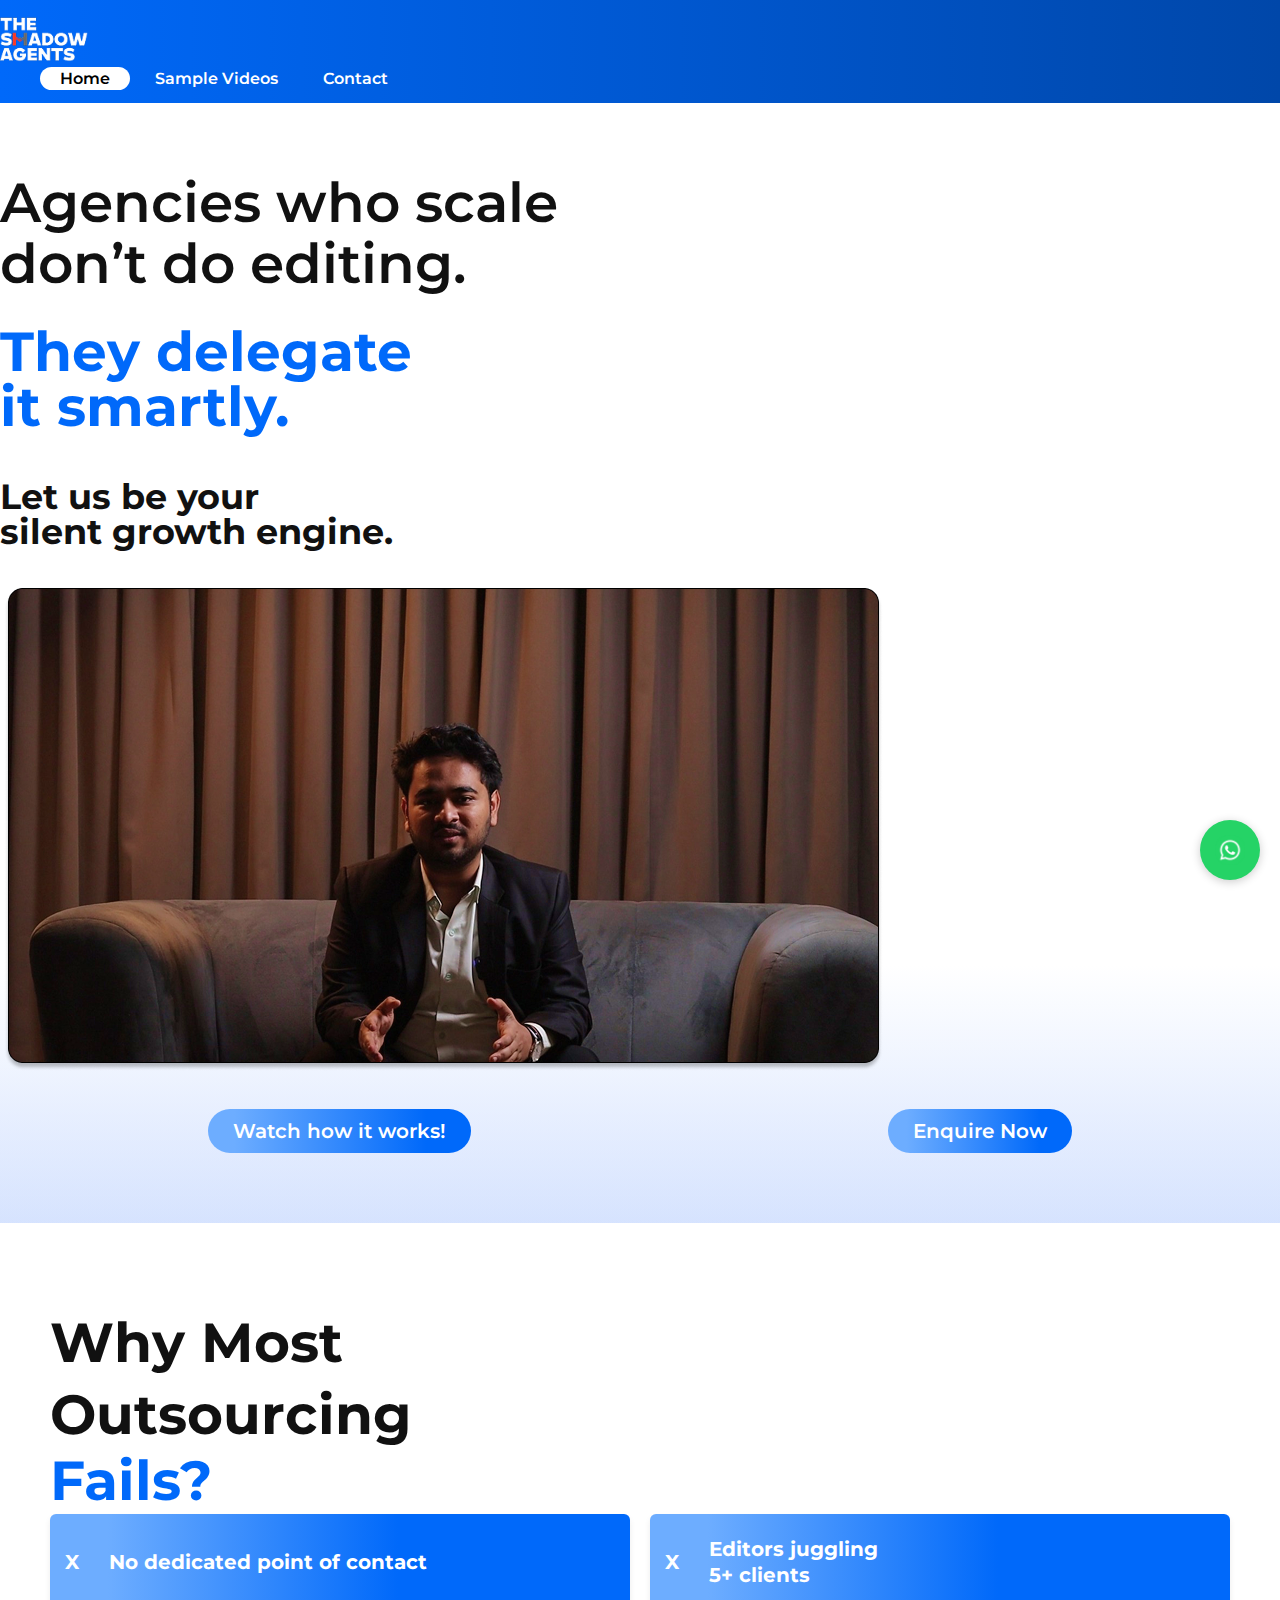
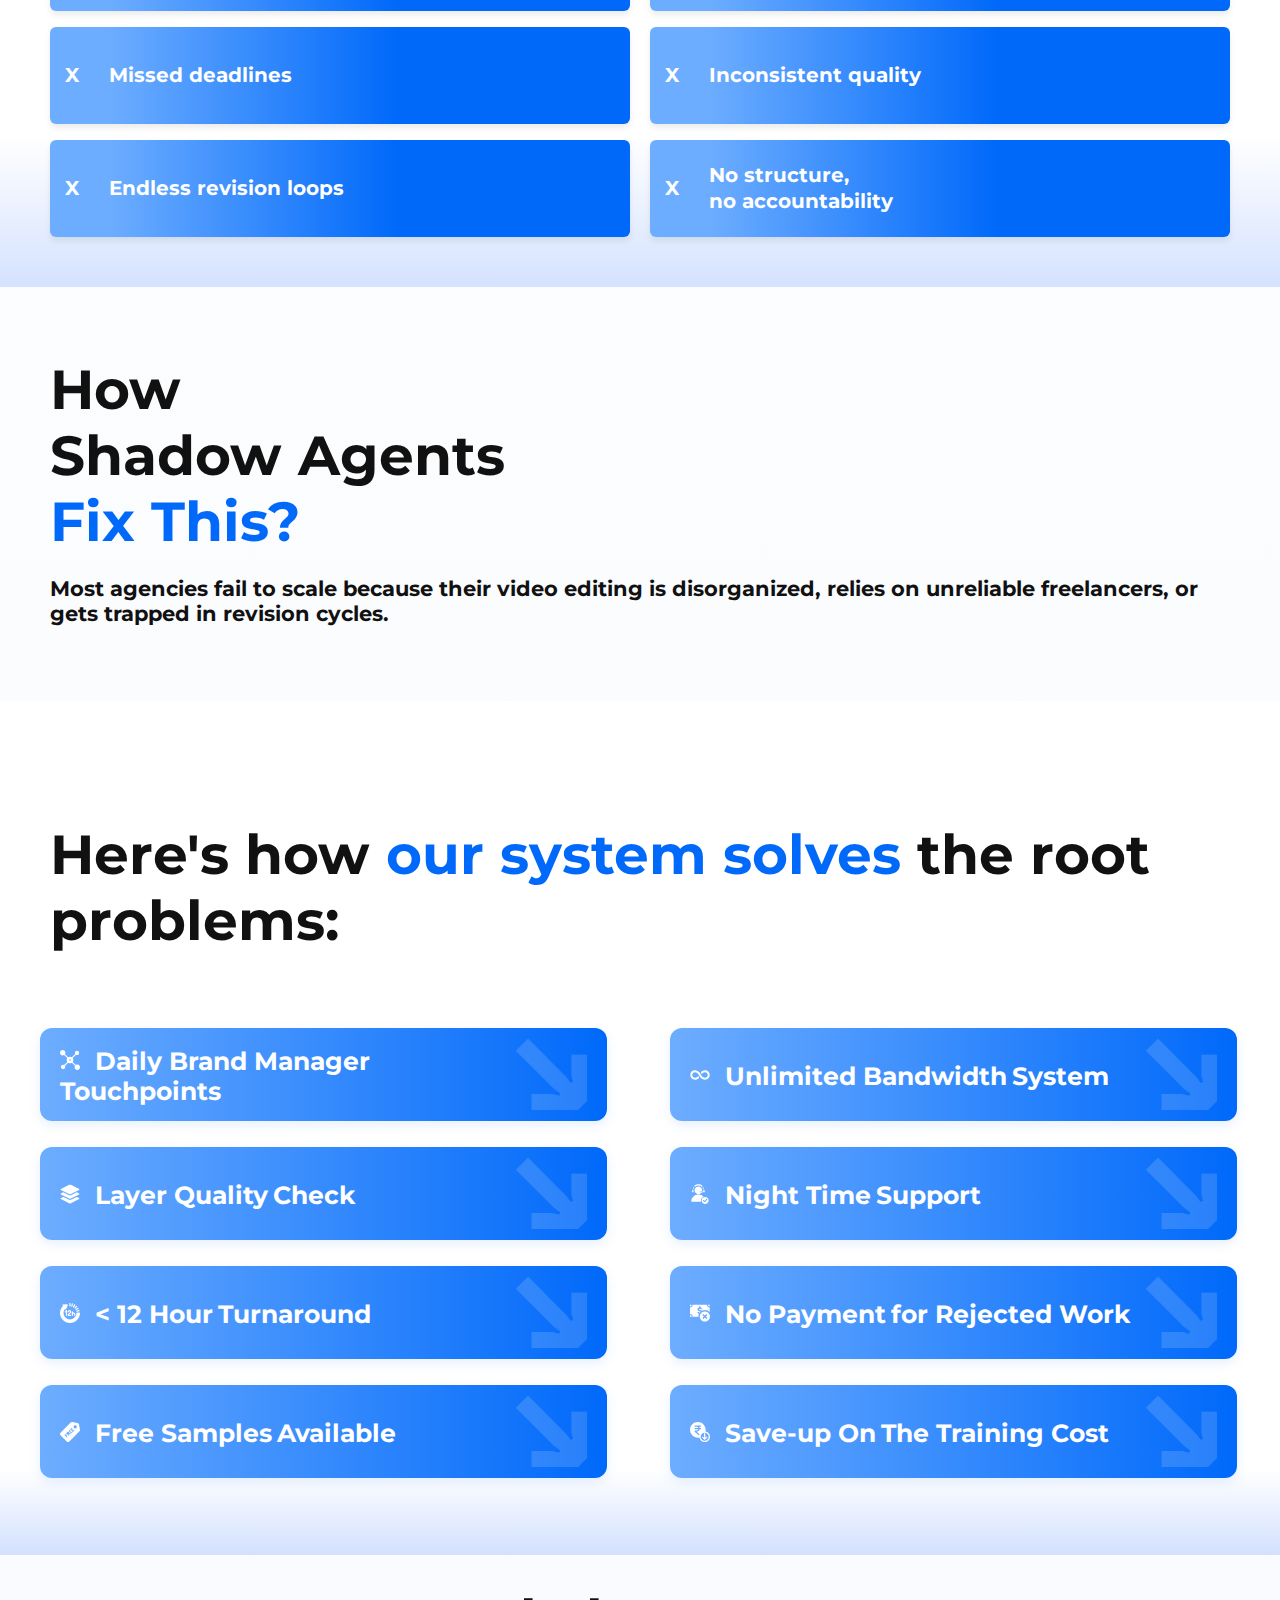
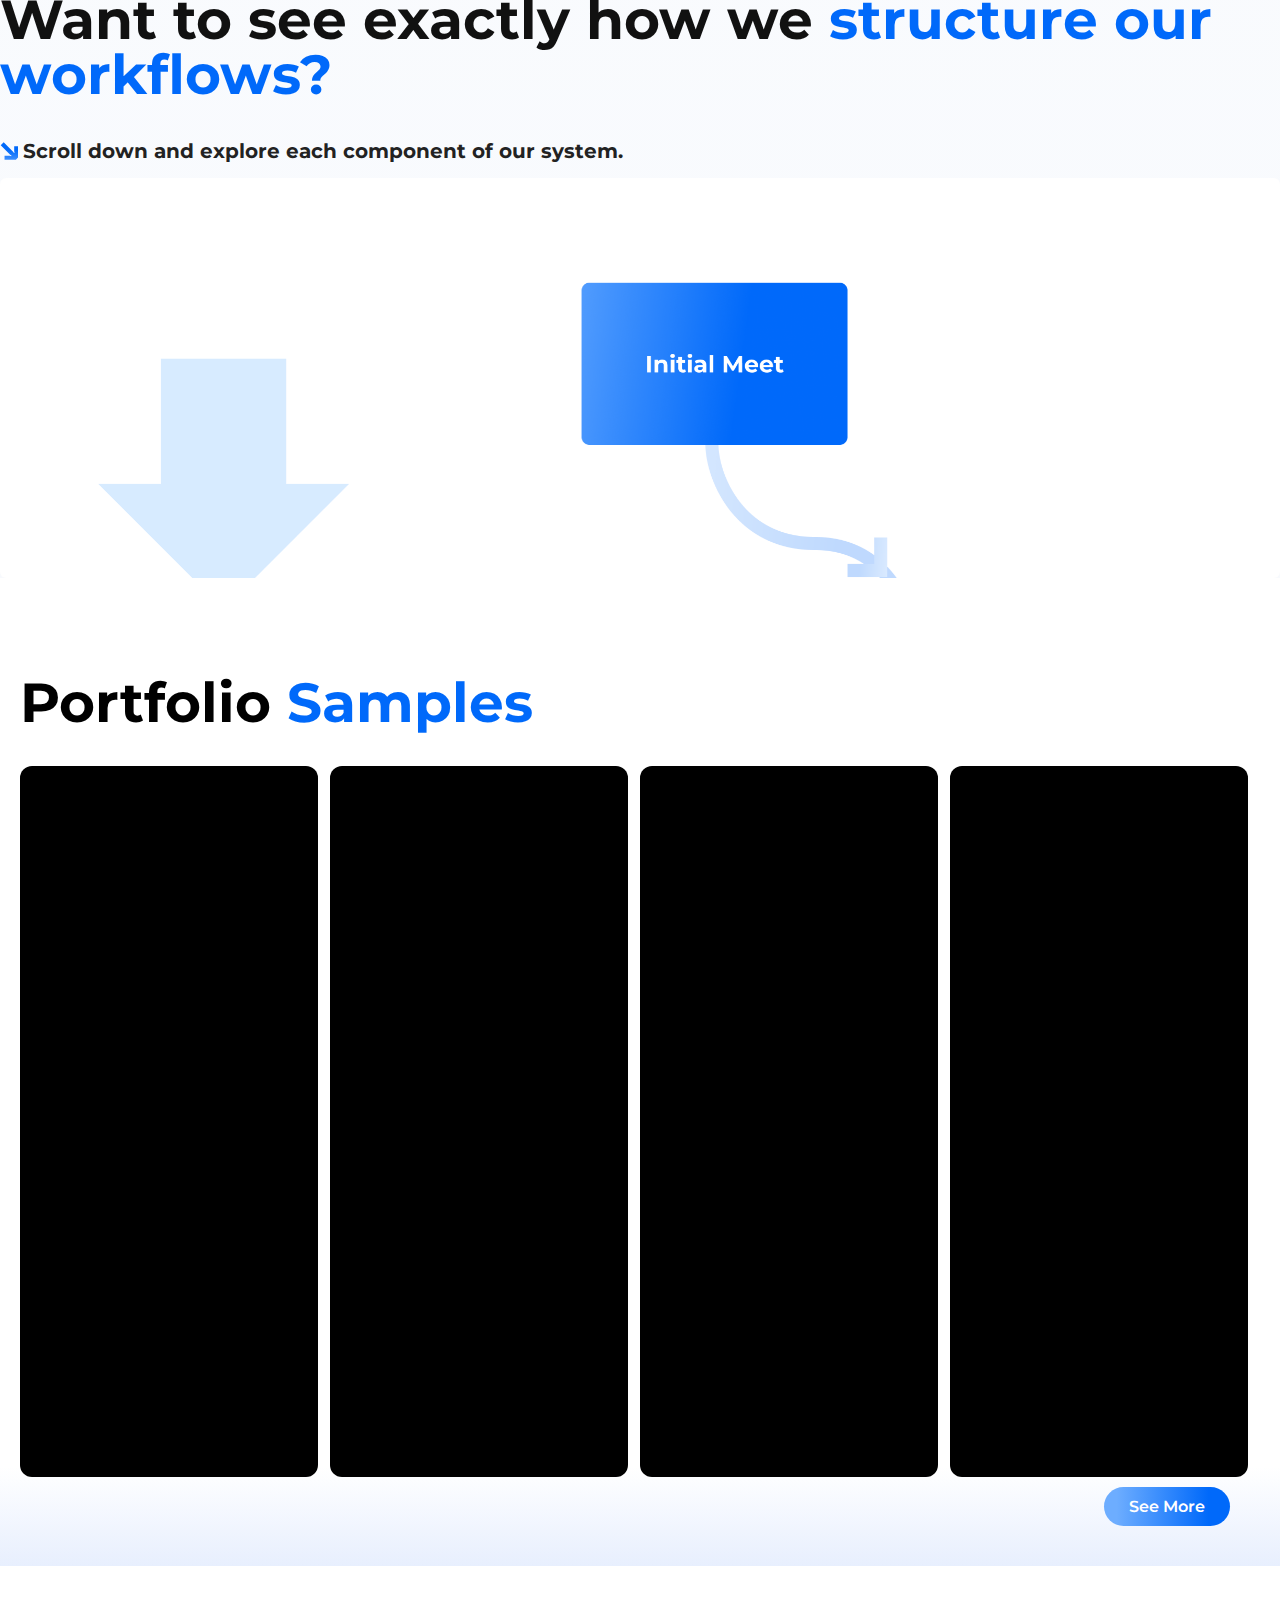
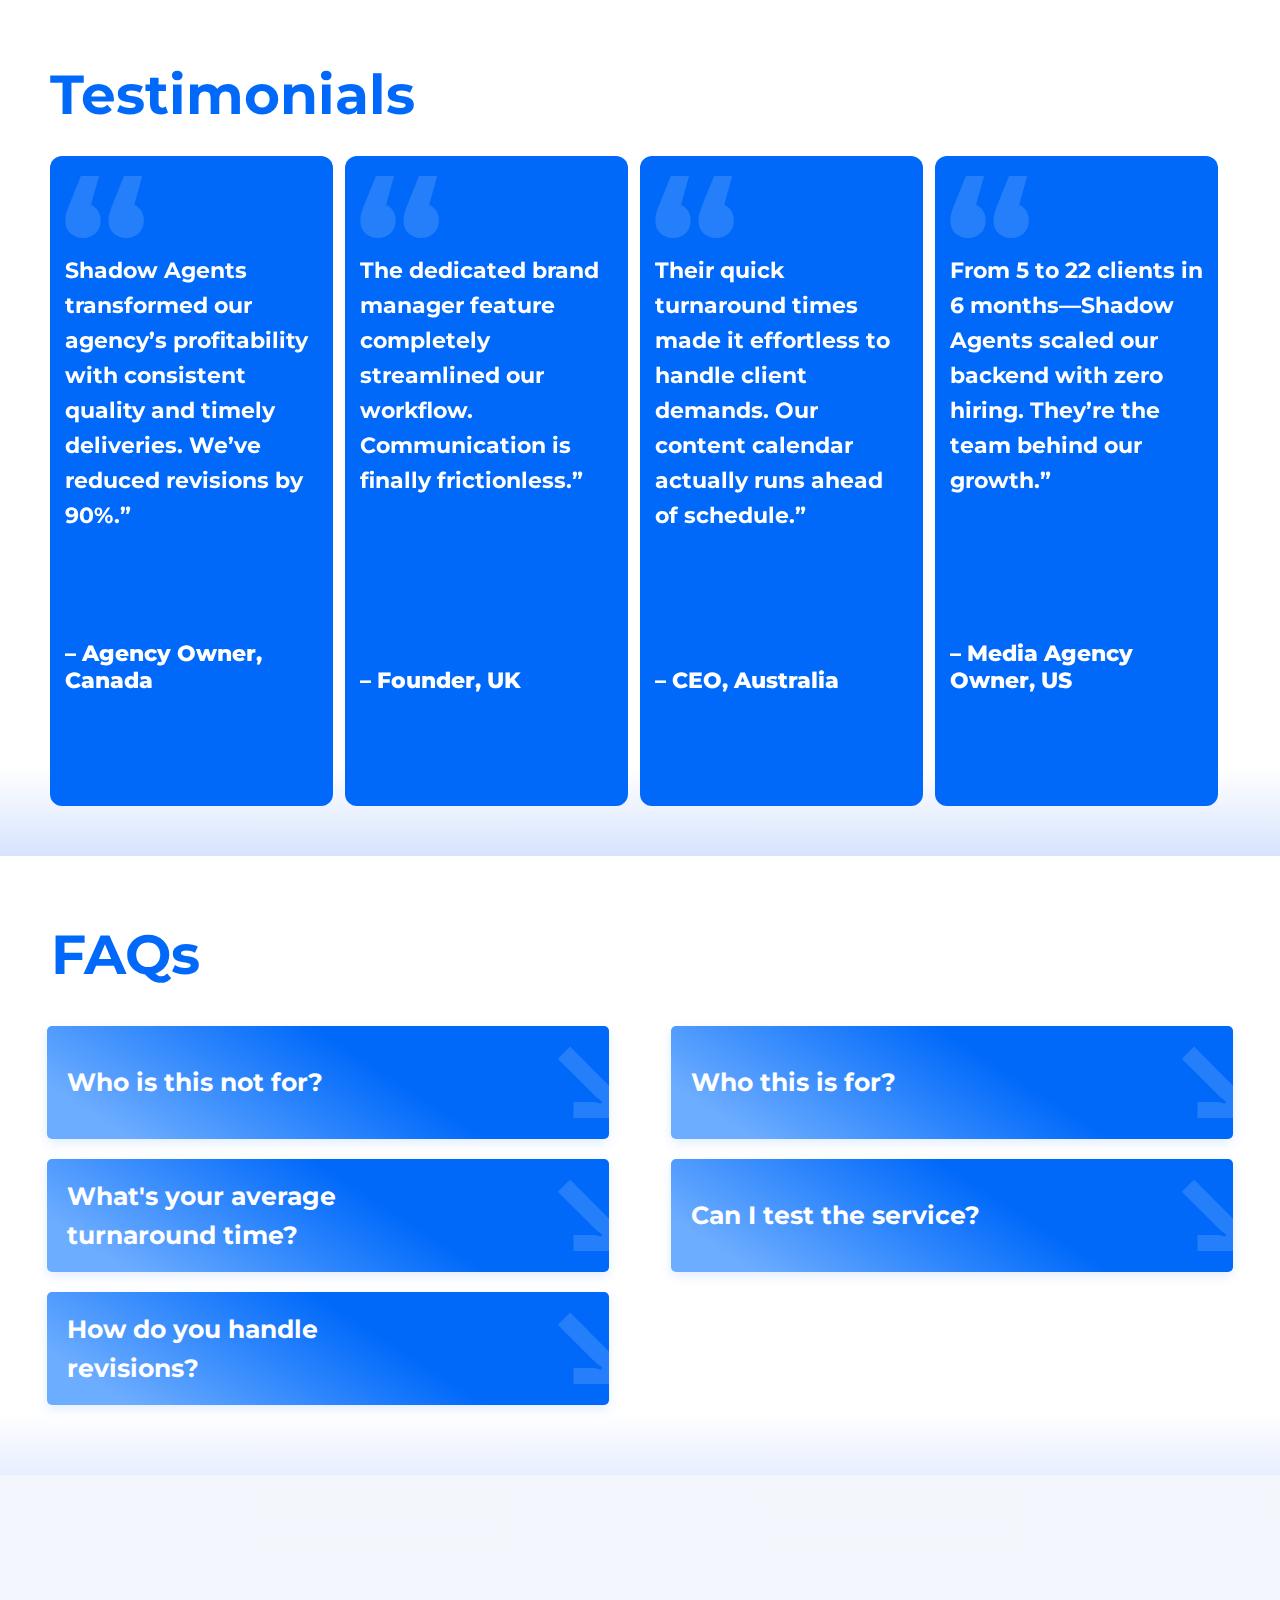
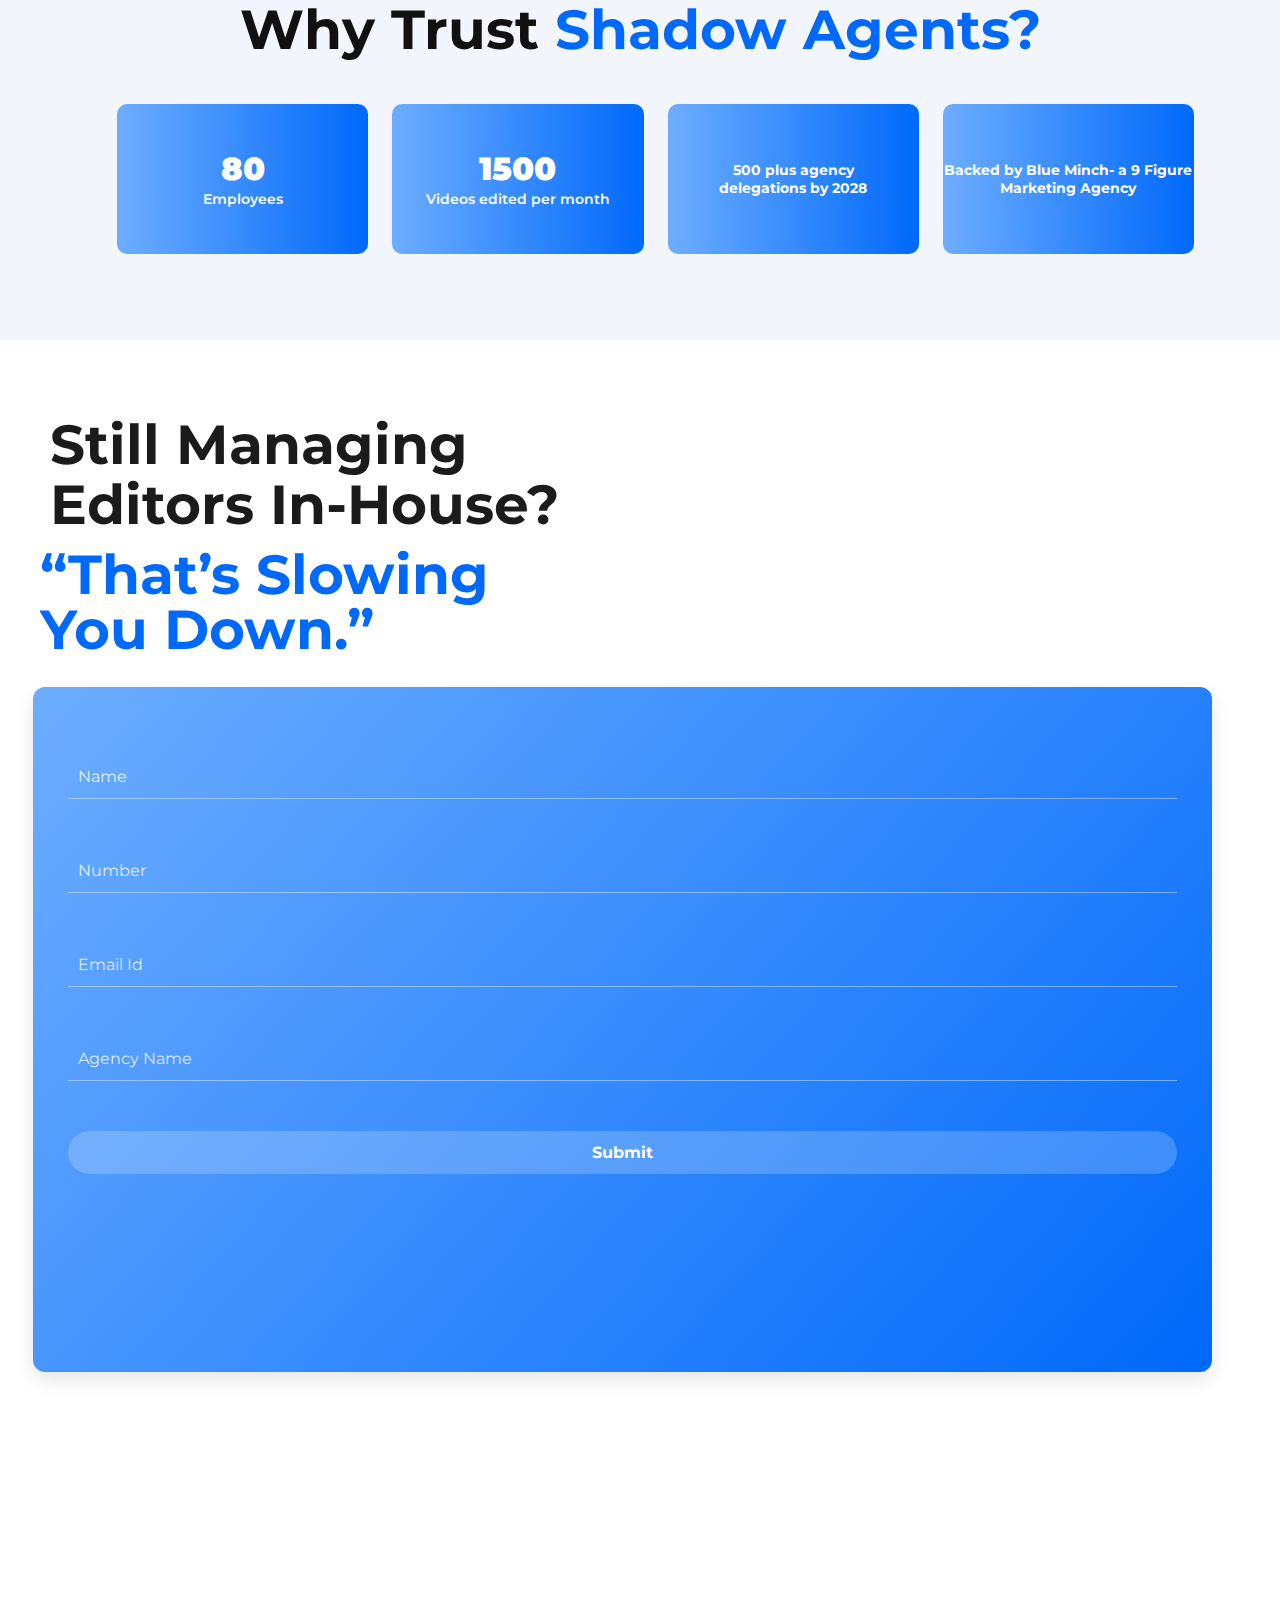
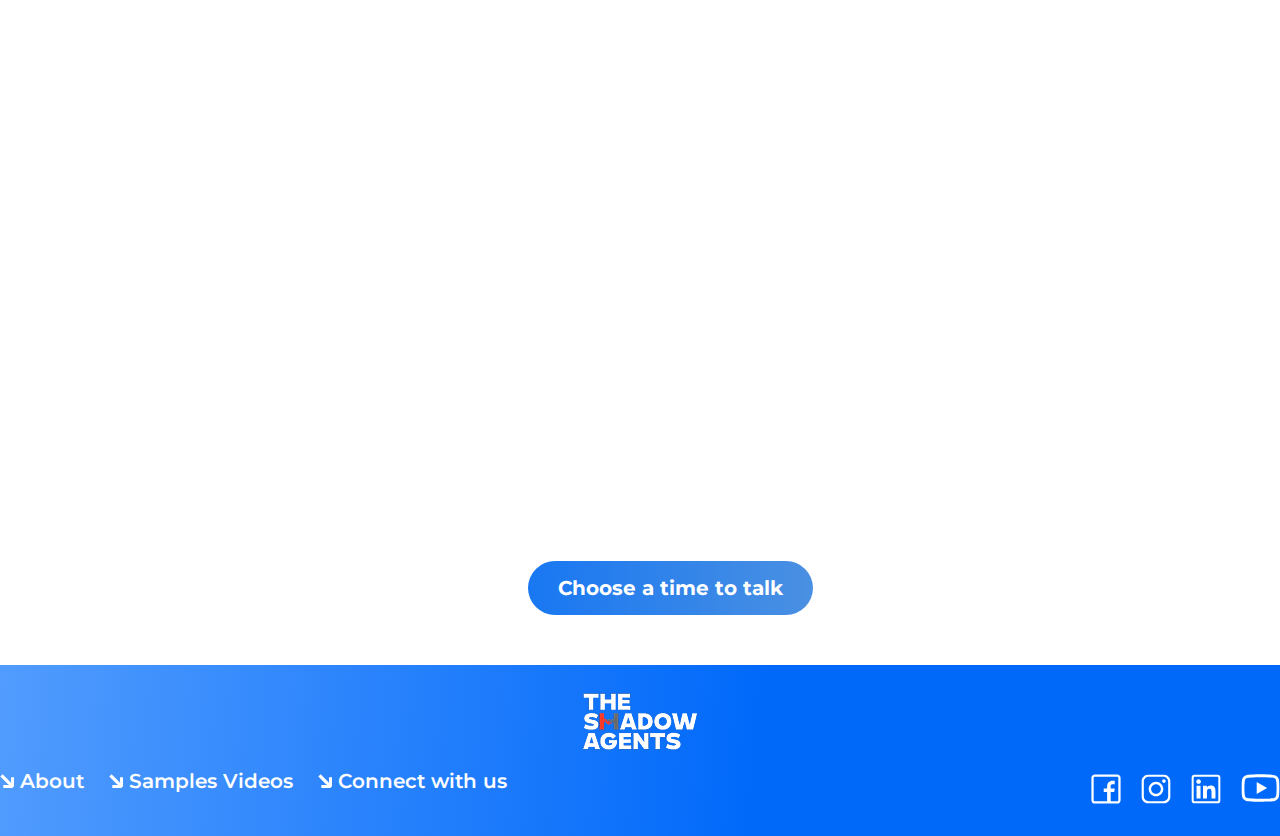
<file: index.html>
<!DOCTYPE html>
<html lang="en">
  <head>
    <meta charset="UTF-8" />
    <meta name="viewport" content="width=device-width, initial-scale=1.0" />
    <title>Document</title>
    <link
      href="https://fonts.googleapis.com/css2?family=Montserrat:wght@400;600;700&amp;display=swap"
      rel="stylesheet"
    />
    <link
      href="https://cdn.jsdelivr.net/npm/bootstrap@5.3.6/dist/css/bootstrap.min.css"
      rel="stylesheet"
      integrity="sha384-4Q6Gf2aSP4eDXB8Miphtr37CMZZQ5oXLH2yaXMJ2w8e2ZtHTl7GptT4jmndRuHDT"
      crossorigin="anonymous"
    />
    <link rel="stylesheet" href="style.css" />
  </head>

  <body>
    <div class="main-header">
      <header class="container">
        <div
          class="d-flex justify-content-between align-items-center text-center"
        >
          <div class="logo">
            <img src="logo.png" alt="The Shadow Agents Logo" />
          </div>
          <nav class="">
            <ul class="nav-links">
              <li><a href="#" class="nav-link active">Home</a></li>
              <li><a href="#portfolio" class="nav-link">Sample Videos</a></li>
              <li><a href="#contact" class="nav-link">Contact</a></li>
            </ul>
            <div class="menu-toggle">
              <span></span>
              <span></span>
              <span></span>
            </div>
          </nav>
        </div>
      </header>
    </div>

    <div class="hero-bg">
    <div class="container hero-padding">
      <div class="row flex-lg-nowrap">
        <div class="col-lg-6 col-md-12">
          <div class="d-flex flex-column justify-content-between left-text">
            <div class="hero-text">
              <h2>
                Agencies who scale <br />
                don’t do editing.
              </h2>
              <p class="quote">
                They delegate <br />
                it smartly.
              </p>
            </div>
            <div class="bottom-text">
              <p class="subtext">
                Let us be your <br />
                silent growth engine.
              </p>
            </div>
          </div>
        </div>

        <div class="col-lg-6 col-md-12">
          <a href="https://www.youtube.com/watch?v=HTHX3xqWhn4" target="_blank">
          <img 
            src="Group 46.png"
            class="img-thumbnail border-0"
            alt="Video Thumbnail"
          /></a>
          <div class="cta">
            <button class="btn">
              <a href="https://www.youtube.com/watch?v=HTHX3xqWhn4">Watch how it works!</a>
            </button>
            <!--<div class="cta-text">
              Get your <br />
              free video here.
            </div>-->
            <button class="btn"><a href="#contact-section">Enquire Now</a> </button>

          </div>

        </div>
      </div>

    </div>
    </div>

    <section class="fail-section section">
      <div class="container">
        <div class="row flex-lg-nowrap align-items-center">
          <div class="col-lg-6 col-md-6">
            <h1 class="main-heading">Why Most</h1>
            <span class="main-heading2"
              >Outsourcing<br />
              <span class="highlights"> Fails?</span></span
            >
          </div>

          <div class="col-lg-6 col-md-6">
            <div class="right">
              <div class="box">
                <span class="cross">X</span> No dedicated point of contact
              </div>
              <div class="box">
                <span class="cross">X</span> Editors juggling <br />5+ clients
              </div>
              <div class="box">
                <span class="cross">X</span> Missed deadlines
              </div>
              <div class="box">
                <span class="cross">X</span> Inconsistent quality
              </div>
              <div class="box">
                <span class="cross">X</span> Endless revision loops
              </div>
              <div class="box">
                <span class="cross">X</span> No structure, <br />no
                accountability
              </div>
            </div>
          </div>
        </div>
        <!-- <div class="left">
            <h1 class="main-heading" >Why Most</h1>
            <span class="main-heading2">Outsourcing <span class="highlights"> Fails?</span></span>
        </div> -->
      </div>
      <div class="gradient-bar"></div>
    </section>

    <section class="section">
      <div class="container shadow-agent">
        <div class="row">
          <div class="col-lg-6">
            <div class="shadow-heading">
              <span class="heading-line">How</span>
              <span class="heading-line">Shadow Agents</span>
              <span class="highlight-gradient heading-line">Fix This?</span>
            </div>
          </div>
          <div class="col-lg-6">
            <p class="SA_description">
              Most agencies fail to scale because their video editing is
              disorganized, relies on unreliable freelancers, or gets trapped in
              revision cycles.
            </p>
          </div>
        </div>
      </div>
    </section>

    <!-- accondong -->
     <section class="section acc">
     <div class="container">
      <h3 class="system-heading">
        Here's how <span class="system-break">our system solves</span> the root problems:
      </h3>
      
        <div class="card-container">
            <div class="info-card">
                <!--<input type="checkbox" class="toggle"> -->
                <div class="card-header" title="Click here">

        
                <span class="feature-heading">
                    <!--<img src="Brand_manager_touchpoint.png" class="f11" alt="">-->
                <img src="Group.svg" class="img-svg">
                    <span class="feature-line">Daily Brand Manager</span>
                    <span class="feature-line">Touchpoints</span>
                </span>
                
                <img src="arrw.png" class="arw">
                <!-- <span class="arrow-icon">➥</span>-->
                </div>
                <div class="card-body">
                <p>
                    <span class="dot">●</span> You get a dedicated Brand Manager who meets with you twice daily—once for new briefs and once for feedback. Two calls per day ensure minimal back-and-forth and full alignment on briefs and revisions. Your Brand Manager becomes your remote project manager.
                </p>
                </div>
            
            </div>
            
        <!-- Unlimited Bandwidth -->
        <div class="info-card">
            <div class="card-header">

            <span class="feature-heading">         
                <img src="infinity 1.svg" class="img-svg">
        
                <span class="feature-line">Unlimited Bandwidth</span>
                <span class="feature-line">System</span>
            </span>
            <img src="arrw.png" alt="arrow" class="arw" />
            </div>
            <div class="card-body">
            <p >
                <span class="dot">●</span> A Dedicated Team handles your account exclusively, so there’s no multitasking or missed context. While the dedicated team handles all routine work, the ‘Variable Team’ and the ‘Emergency Team’ handles workload spikes, ensuring nothing slips.
            </p>
            </div>
        
        </div>
        
        <!-- 3-Layer Quality Check -->
        <div class="info-card">
            <div class="card-header">

            <span class="feature-heading">
                <img src="layer 2.svg" class="img-svg">

                <span class="feature-line">Layer Quality</span>
                <span class="feature-line">Check</span>
            </span>
            <img src="arrw.png" alt="arrow" class="arw" />
            </div>
            <div class="card-body">
            <p >
                <span class="dot">●</span> Every video asset is reviewed by the Team Lead, HOD and your Brand Manager before it reaches you. No file is delivered without three human eyes confirming it.

            </p>
            </div>
        </div>
        
        <!-- Night Time Support -->
        <div class="info-card">
            <div class="card-header">

            <span class="feature-heading">
                <img src="Vector.svg" class="img-svg">

                <span class="feature-line">Night Time</span>
                <span class="feature-line">Support</span>
            </span>
            <img src="arrw.png" alt="arrow" class="arw" />
            </div>
            <div class="card-body">
            <p >
                <span class="dot">●</span> Need revisions late in the day? We’re still online.  The ‘Night Team’ works till 1:00 AM IST, so your late-night requests are handled by morning.

            </p>
            </div>
        
        </div>
        
        <!-- 12 Hour Turnaround -->
        <div class="info-card">
            <div class="card-header">

            <span class="feature-heading">
                <img src="time.svg" class="img-svg">

                <span class="feature-line"> &lt 12 Hour</span>
                <span class="feature-line">Turnaround</span>
            </span>
            <img src="arrw.png" alt="arrow" class="arw" />
            </div>
        
            <div class="card-body">
            <p >
                <span class="dot">●</span> With a robust system of multiple teams and a streamlined process, we ensure we are never late to deliver. With 12 Hour Turnaround guarantee, get most standard edits back within the same day.

            </p>
            </div>
        </div>
        
        <!-- No Payment for Rejected Work -->
        <div class="info-card">
            <div class="card-header">

            <span class="feature-heading">
                <img src="Group (1).svg" class="img-svg">

                <span class="feature-line">No Payment</span>
                <span class="feature-line">for Rejected Work</span>
            </span>
            <img src="arrw.png" alt="arrow" class="arw" />
            </div>
            <div class="card-body">
            <p >
                <span class="dot">●</span> If you don’t like it, you don’t pay for it. Customer satisfaction is something that we value the most, so if the work is off-brief or unsatisfactory, you don’t pay.

            </p>
            </div>
        </div>
        
        <!-- Free Samples Available -->
        <div class="info-card">
            <div class="card-header">

            <span class="feature-heading">
                <img src="Group (2).svg" class="img-svg">

                <span class="feature-line">Free Samples</span>
                <span class="feature-line">Available</span>
            </span>
            <img src="arrw.png" alt="arrow" class="arw" />
            </div>
            <div class="card-body">
            <p >
                <span class="dot">●</span> At Shadow Agents the first video is always free. We’ll edit a sample video for free to take you through our process.
            </p>
            </div>
        </div>
        
        <!-- Save-up On The Training Cost -->
        <div class="info-card">
            <div class="card-header">

            <span class="feature-heading">
                <img src="Group (3).svg" class="img-svg">

                <span class="feature-line">Save-up On</span>
                <span class="feature-line">The Training Cost</span>
            </span>
            <img src="arrw.png" alt="arrow" class="arw" />
            </div>
            <div class="card-body">
            <p >
                <span class="dot">●</span> We absorb the cost of onboarding and training new editors dedicated to your brand. We take up all the hassle while you sit back and enjoy an automated process.
            </p>
            </div>
        </div>
        
        </div>
      <div class="gradient-bar"></div>
      </div>  
  
  </section>

    <section class="py-5 blank-box">
      <div class="container">
        <h1 class="flow">
          Want to see exactly how we
          <span class="high">structure our workflows?</span>
        </h1>
        <div class="subheading">
          <img src="↙down.svg" /> Scroll down and explore each component of our
          system.
        </div>

        <div class="scroll-box">
          <img src="flowfin.png" alt="" class="flow-img">
        </div>
      </div>
    </section>

    <!-- portofolio -->

    <section class="portfolio-section" id="portfolio">
      <div class="container">
        <h2 class="portfolio-heading">
          Portfolio <span class="highlight">Samples</span>
        </h2>

        <div class="portfolio-wrapper">
          <div class="portfolio-track" id="portfolioTrack">
            <div class="portfolio-card">
              <iframe src="https://www.youtube.com/embed/f6FzdcrVlZU?si=yx-xQErnAhy3KXUj" style="top: 0; left: 0; width: 100%; height: 100%; position: absolute; border: 0;" allow="accelerometer; autoplay; clipboard-write; encrypted-media; gyroscope; picture-in-picture; web-share"  allowfullscreen></iframe>       
              <button class="portfolio-scroll-btn">
                <img src="Group 35.png" alt="Next" />
              </button>
            </div>

            <div class="portfolio-card">
              <iframe src="https://www.youtube.com/embed/_ixujZY-XPE?rel=0" style="top: 0; left: 0; width: 100%; height: 100%; position: absolute; border: 0;" allowfullscreen scrolling="no" allow="accelerometer *; clipboard-write *; encrypted-media *; gyroscope *; picture-in-picture *; web-share *;"></iframe>
              <button class="portfolio-scroll-btn">
                <img src="Group 35.png" alt="Next" />
              </button>
            </div>

            <div class="portfolio-card">
              <iframe 
              src="https://www.youtube.com/embed/n0BqaVzmc9A?rel=0"
              title="YouTube video player" 
              allowfullscreen 
              style="position: absolute; top: 0; left: 0; width: 100%; height: 100%; border: 0;" 
              allow="accelerometer; autoplay; clipboard-write; encrypted-media; gyroscope; picture-in-picture; web-share"
              referrerpolicy="strict-origin-when-cross-origin">
            </iframe>
              <button class="portfolio-scroll-btn">
                <img src="Group 35.png" alt="Next" />
              </button>
            </div>

            <div class="portfolio-card">
              <iframe src="https://www.youtube.com/embed/5nQHZzyBYik?rel=0" style="top: 0; left: 0; width: 100%; height: 100%; position: absolute; border: 0;" allowfullscreen scrolling="no" allow="accelerometer *; clipboard-write *; encrypted-media *; gyroscope *; picture-in-picture *; web-share *;"></iframe>
              <button class="portfolio-scroll-btn">
                <img src="Group 35.png" alt="Next" />
              </button>
            </div>
          </div>
          <div class="see-more"><a href="https://drive.google.com/drive/folders/1zh6d33L2jhCr43pyXz2b8Bds6QGxI4gR" target="_blank">See More</a></div>
        </div>
        <div class="gradient-bar"></div>
      </div>
    </section>

    <!-- testimonial -->
    <section class="testimonial-section section">
      <div class="container">
        <h2 class="testimonial-heading">Testimonials</h2>

        <div class="testimonial-wrapper">
          <div class="testimonial-track" id="testimonialTrack">
            <div class="testimonial-card">
              <img src="quote.svg" alt="Person Image" class="quote-icon-img" />
              <img src="pin.png" class="pin" />
              <p class="testimonial-text">
                Shadow Agents transformed our agency’s profitability with
                consistent quality and timely deliveries. We’ve reduced
                revisions by 90%.”
              </p>
              <strong class="testimonial-author">– Agency Owner, Canada</strong>
              <button
                class="scroll-btn"
                data-url="https://example.com/founder-uk"
              >
                <img src="Group 35.png" />
              </button>
            </div>

            <div class="testimonial-card">
              <img src="quote.svg" alt="Person Image" class="quote-icon-img" />
              <img src="pin.png" class="pin" />
              <p class="testimonial-text">
                The dedicated brand manager feature completely streamlined our
                workflow. Communication is finally frictionless.”<br /><br />
              </p>
              <strong class="testimonial-author">– Founder, UK</strong>
              <button
                class="scroll-btn"
                data-url="https://example.com/founder-uk"
              >
                <img src="Group 35.png" />
              </button>
            </div>

            <div class="testimonial-card">
              <img src="quote.svg" alt="Person Image" class="quote-icon-img" />
              <img src="pin.png" class="pin" />
              <p class="testimonial-text">
                Their quick turnaround times made it effortless to handle client
                demands. Our content calendar actually runs ahead of
                schedule.”<br /><br />
              </p>
              <strong class="testimonial-author">– CEO, Australia</strong>
              <button
                class="scroll-btn"
                data-url="https://example.com/ceo-australia"
              >
                <img src="Group 35.png" />
              </button>
            </div>

            <div class="testimonial-card">
              <img src="quote.svg" alt="Person Image" class="quote-icon-img" />
              <img src="pin.png" class="pin" />
              <p class="testimonial-text">
                From 5 to 22 clients in 6 months—Shadow Agents scaled our
                backend with zero hiring. They’re the team behind our
                growth.”<br /><br />
              </p>
              <strong class="testimonial-author"
                >– Media Agency Owner, US</strong
              >
              <button
                class="scroll-btn"
                data-url="https://example.com/media-agency-us"
              >
                <img src="Group 35.png" />
              </button>
            </div>
          </div>
        </div>
        <div class="gradient-bar"></div>
      </div>
    </section>

    <!-- F&Q -->

    <section class="faqs section">
      <div class="container">
        <h2 class="outsourcing"><span class="highlight4">FAQs</span></h2>

        <div class="faq-container">
          <div class="faq-set">
            <div class="faq-con" data-target="faq1">
            <div class="faq-trigger" data-target="faq1" title="Click here">
              <span class="faq-title">
                <span class="faq-line">Who is this not for?</span>
              </span>
              <img src="arrw.png" class="faq-arrow" />
            </div>
            </div>
            <div class="faq-answer" id="faq1" style="display: none">
              <div class="faq-body">
                <p>
                  <span class="faq-dot">●</span> Shadow Agents is not for brands
                  looking for one-time edits or individual creators with
                  infrequent volume. We work exclusively with agencies that
                  require consistent monthly delivery.
                </p>
              </div>
            </div>
          </div>

          <div class="faq-set">
            <div class="faq-trigger" data-target="faq2">
              <span class="faq-title">
                <span class="faq-line">Who this is for?</span>
              </span>
              <img src="arrw.png" class="faq-arrow" />
            </div>
            <div class="faq-answer" id="faq2" style="display: none">
              <div class="faq-body">
                <p>
                  <span class="faq-dot">●</span> Built for agencies that want
                  white-label editing support with full bandwidth and dedicated
                  resources. Ideal for growth-stage agencies and B2B production
                  consultants.
                </p>
              </div>
            </div>
          </div>

          <div class="faq-set">
            <div class="faq-trigger" data-target="faq3">
              <span class="faq-title">
                <span class="faq-line">What's your average</span>
                <span class="faq-line"> turnaround time?</span>
              </span>
              <img src="arrw.png" class="faq-arrow" />
            </div>
            <div class="faq-answer" id="faq3" style="display: none">
              <div class="faq-body">
                <p>
                  <span class="faq-dot">●</span> Most standard edits are
                  returned within 12 hours. Revisions happen even faster.
                </p>
              </div>
            </div>
          </div>

          <div class="faq-set">
            <div class="faq-trigger" data-target="faq4">
              <span class="faq-title">
                <span class="faq-line">Can I test the service?</span>
              </span>
              <img src="arrw.png" class="faq-arrow" />
            </div>
            <div class="faq-answer" id="faq4" style="display: none">
              <div class="faq-body">
                <p>
                  <span class="faq-dot">●</span> Yes, we offer free sample edits
                  to help you evaluate our workflow and quality before
                  committing.
                </p>
              </div>
            </div>
          </div>

          <div class="faq-set">
            <div class="faq-trigger" data-target="faq5">
              <span class="faq-title">
                <span class="faq-line">How do you handle</span>
                <span class="faq-line"> revisions?</span>
              </span>
              <img src="arrw.png" class="faq-arrow" />
            </div>
            <div class="faq-answer" id="faq5" style="display: none">
              <div class="faq-body">
                <p>
                  <span class="faq-dot">●</span> We incorporate feedback via the
                  Brand Manager within the same day. If you still don’t like the
                  result, you don’t pay.
                </p>
              </div>
            </div>
          </div>
        </div>

        <div class="gradient-bar"></div>
      </div>
    </section>

    <!-- counter -->
       <section class="section" id="about">
        <div class="boxes">
          <h2>Why Trust <span class="highlight">Shadow Agents?</span></h2>
            <div class="small-boxes">
              <!--<div class="sm-boxes"><p class="number"> 1 </p> 
              <span class="description">in-house studio</span>
            </div>-->
            <div class="sm-boxes">
              <p class="number">80</p> 
              <span class="description">Employees</span>
            </div>
            <div class="sm-boxes">
              <p class="number">1500</p> 
              <span class="description">Videos edited per month</span>
            </div>
            <div class="sm-boxes"> <span>500 plus agency <br> delegations by 2028</span></div>
            <div class="sm-boxes"><span>Backed by Blue Minch- a 9 Figure Marketing Agency</span></div>
          </div>
        </div>
        <div class="gradient-bar"></div>
      </section>

    <!-- calender -->

    <section class="booking-section section" id="contact">
      <div class="container">
        <div class="row">
          <div class="col-lg-6 col-md-12">
            <div class="d-flex justify-content-between flex-column h-100">
              <h2 class="booking-heading">
                <span class="line1">Still Managing<br />Editors In-House?</span
                ><br />
                <span class="line2"
                  >“That’s Slowing <br />
                  You Down.”</span
                >
              </h2>

              <!--<p class="subtext2">
                Watch the free video to see how top agencies outsource editing
                and grow faster.
              </p>-->
<section id="contact-section">
  <form 
    id="contact-form"
    action="https://formsubmit.co/Shayan@blueminch.com" 
    method="POST" 
    target="hidden_iframe"
    onsubmit="showSuccessMessage()"
  >
    <input type="text" name="name" placeholder="Name" required />
    <input type="text" name="number" placeholder="Number" required />
    <input type="email" name="email" placeholder="Email Id" required />
    <input type="text" name="agency_name" placeholder="Agency Name" required />

    <input type="hidden" name="_captcha" value="false">
    <input type="hidden" name="_template" value="table">
    <button type="submit" id="submit-button">Submit</button>
    <div id="success-msg">Thank you! Message sent </div>
  </form>
  <iframe name="hidden_iframe" id="hidden_iframe"></iframe>
</section>



            </div>
          </div>
          <div class="col-lg-6 col-md-12">
            <!-- Calendly inline widget begin -->
            <div
              class="calendly-inline-widget"
              data-url="https://calendly.com/seo-blueminch/30min?hide_event_type_details=1&hide_gdpr_banner=1"
              style="min-width: 320px; height: 630px"
            ></div>
            <!-- Calendly script should be outside the div -->
            <script
              type="text/javascript"
              src="https://assets.calendly.com/assets/external/widget.js"
              async
            ></script>
            <!-- Calendly inline widget end -->
            <div class="gradient-bar"></div>

            <div class="time">
              <button class="cta-button">Choose a time to talk</button>
              <!--<div class="text-group">
                <span class="info">30 seconds to schedule.</span>
                <span class="arrow">
                  <img src="arrow-down.svg" alt="arrow icon" /> No obligation.
                </span>
              </div>-->
            </div>
          </div>
        </div>
      </div>
    </section>


<!--Whatsapp button-->
<a href="https://wa.me/918101414114?text=Hi%2C%20I%E2%80%99m%20interested%20in%20your%20services.%20Can%20we%20talk%3F" 
   class="whatsapp-float" 
   target="_blank">
   <img src="whatsapp.png" alt="Chat on WhatsApp" />
</a>

<!--<div class="container">
<section id="contact-section">
  <form 
    id="contact-form"
    action="https://formsubmit.co/gungunsahu1976@gmail.com" 
    method="POST" 
    target="hidden_iframe"
    onsubmit="showSuccessMessage()"
  >
    <input type="text" name="name" placeholder="Name" required />
    <input type="text" name="number" placeholder="Number" required />
    <input type="email" name="email" placeholder="Email Id" required />
    <input type="text" name="agency_name" placeholder="Agency Name" required />

    <input type="hidden" name="_captcha" value="false">
    <input type="hidden" name="_template" value="table">

    <button type="submit" id="submit-button">submit</button>
    <div id="success-msg">Thank you! Message sent </div>
  </form>
  <iframe name="hidden_iframe" id="hidden_iframe"></iframe>
</section>

</div>-->
    <footer>
      <div class="footer-container">
        <div class="container">
            <div class="row flex-lg-nowrap justify-content-between">
                <div class="col-lg-4 col-md-12 text-start footer-one">
                    <img src="logo.png" class="logo" alt="The Shadow Agents Logo" />
                </div>
                <div class="col-lg-4 col-md-12 text-center footer-menu">
                    <ul class="footer-links">
                        <li>
                            <a href="#"><img src="darrow.svg" alt="" /> About</a>
                        </li>
                        <li>
                            <a href="#portfolio"><img src="darrow.svg" alt="" /> Samples Videos</a>
                        </li>
                        <li>
                            <a href="#"><img src="darrow.svg" alt="" /> Connect with us</a>
                        </li>
                    </ul>
                </div>
                <div class="col-lg-4 col-md-12 text-end mob">
                    <div class="social-icons">
            <a
                href="https://business.facebook.com/latest/?asset_id=537182212821345&business_id=1038278881086242&nav_ref=profile_plus_admin_tool "
                ><img src="facebook.svg" alt="Facebook"
            /></a>
            <a
                href="https://www.instagram.com/shadowagents1?igsh=bjg5bXFlNXhlMmtt&utm_source=qr"
                ><img src="instagram.svg" alt="Instagram"
            /></a>
            <a href="https://www.linkedin.com/company/106462802/admin/dashboard/"
                ><img src="linkedin.svg" alt="LinkedIn"
            /></a>
            <a href="https://www.youtube.com/@ShadowAgents-j1n"
                ><img
                src="youtube.svg"
                alt="YouTube"
                style="height: auto; width: 39px; margin-top: -5px"
            /></a>
                    </div>
                </div>

            </div>
        </div>
      </div>
     
    </footer>

    <div class="container mb-con">
        <div class="social-icons2">
            <a
                href="https://business.facebook.com/latest/?asset_id=537182212821345&business_id=1038278881086242&nav_ref=profile_plus_admin_tool "
                ><img src="facebook.svg" alt="Facebook"
            /></a>
            <a
                href="https://www.instagram.com/shadowagents1?igsh=bjg5bXFlNXhlMmtt&utm_source=qr"
                ><img src="instagram.svg" alt="Instagram"
            /></a>
            <a href="https://www.linkedin.com/company/106462802/admin/dashboard/"
                ><img src="linkedin.svg" alt="LinkedIn"
            /></a>
            <a href="https://www.youtube.com/@ShadowAgents-j1n"
                ><img
                src="youtube.svg"
                alt="YouTube"
                style="height: auto; width: 39px; margin-top: -5px"
            /></a>
        </div>
        <p class="copyr">Copyright 2025. All Rights Reserved.</p>
    </div>

    <script src="script.js"></script>
    <script>
      document
        .querySelector(".menu-toggle")
        .addEventListener("click", function () {
          document.querySelector(".nav-links").classList.toggle("show");
        });
    </script>

<script>
  function showSuccessMessage() {
    setTimeout(function () {
      document.getElementById("success-msg").style.display = "block";
      document.getElementById("contact-form").reset();
    }, 500);
  }
</script>
  </body>
</html>
</file>
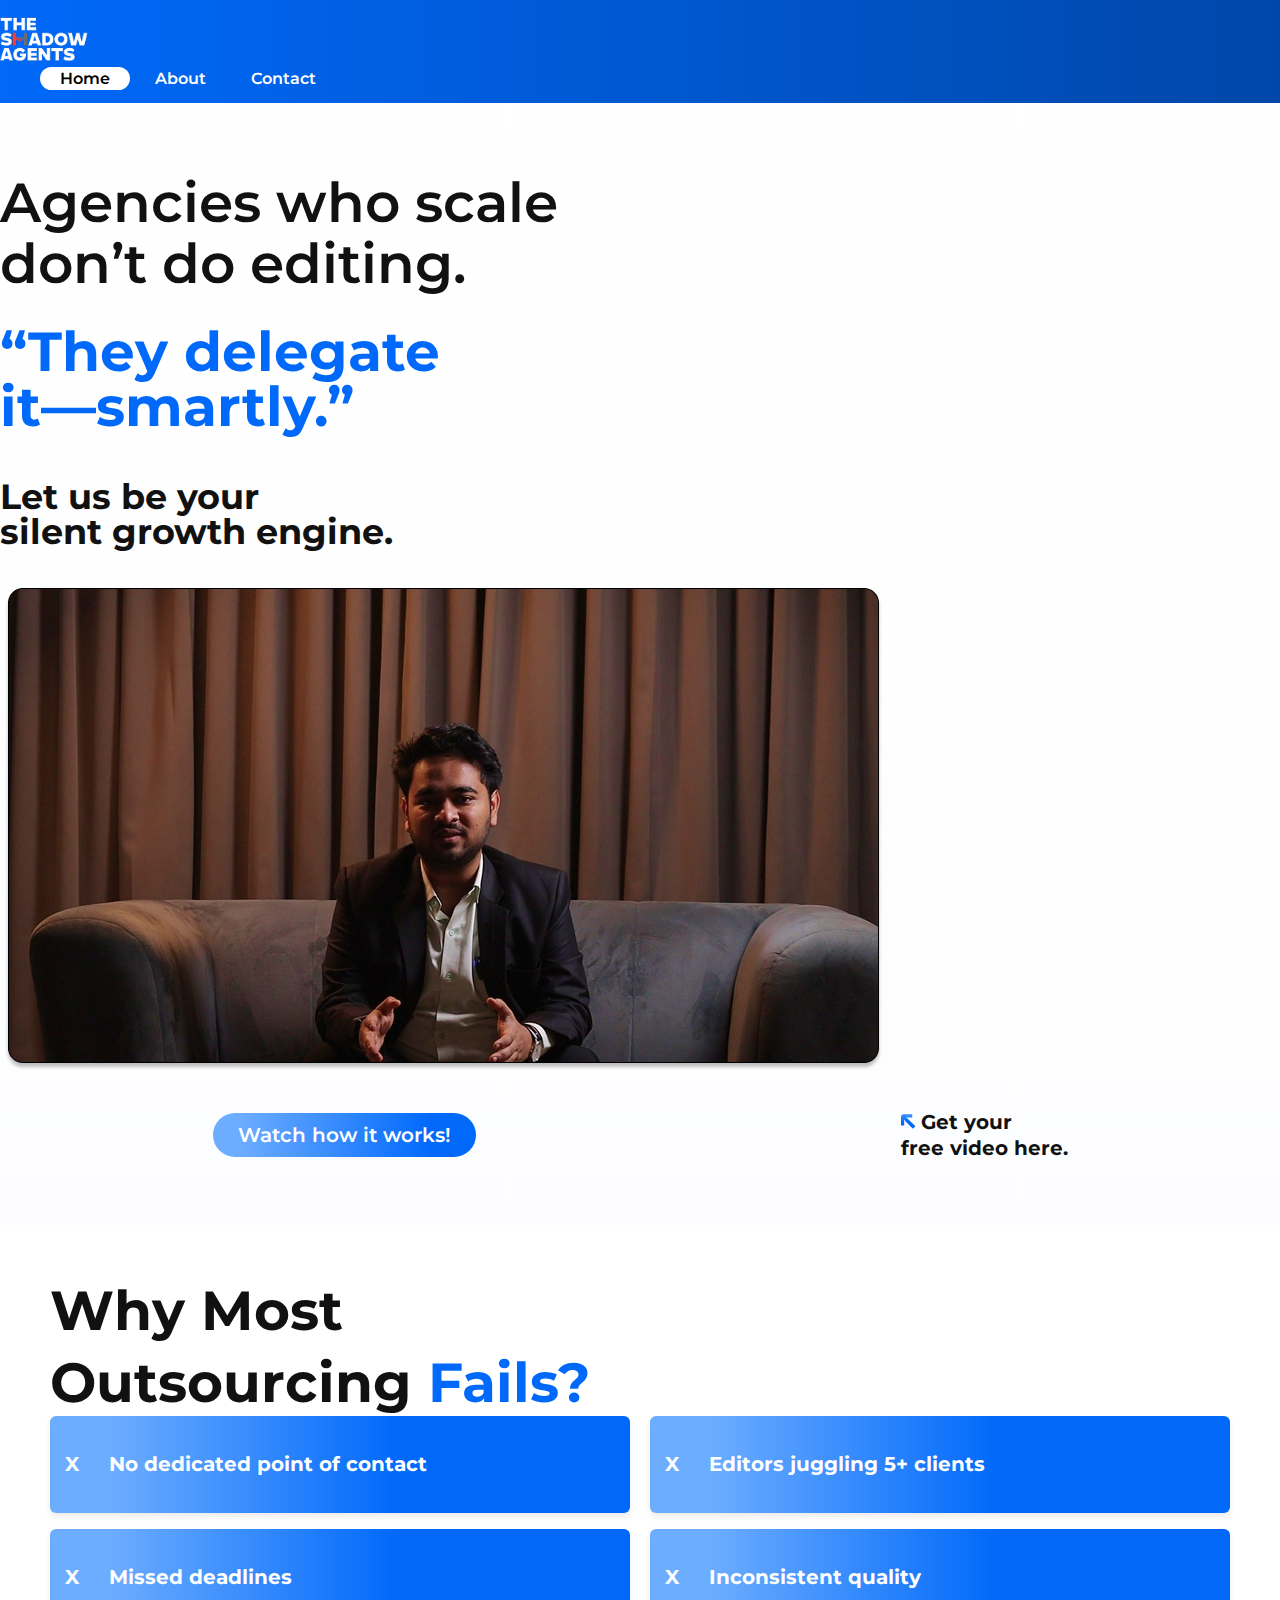
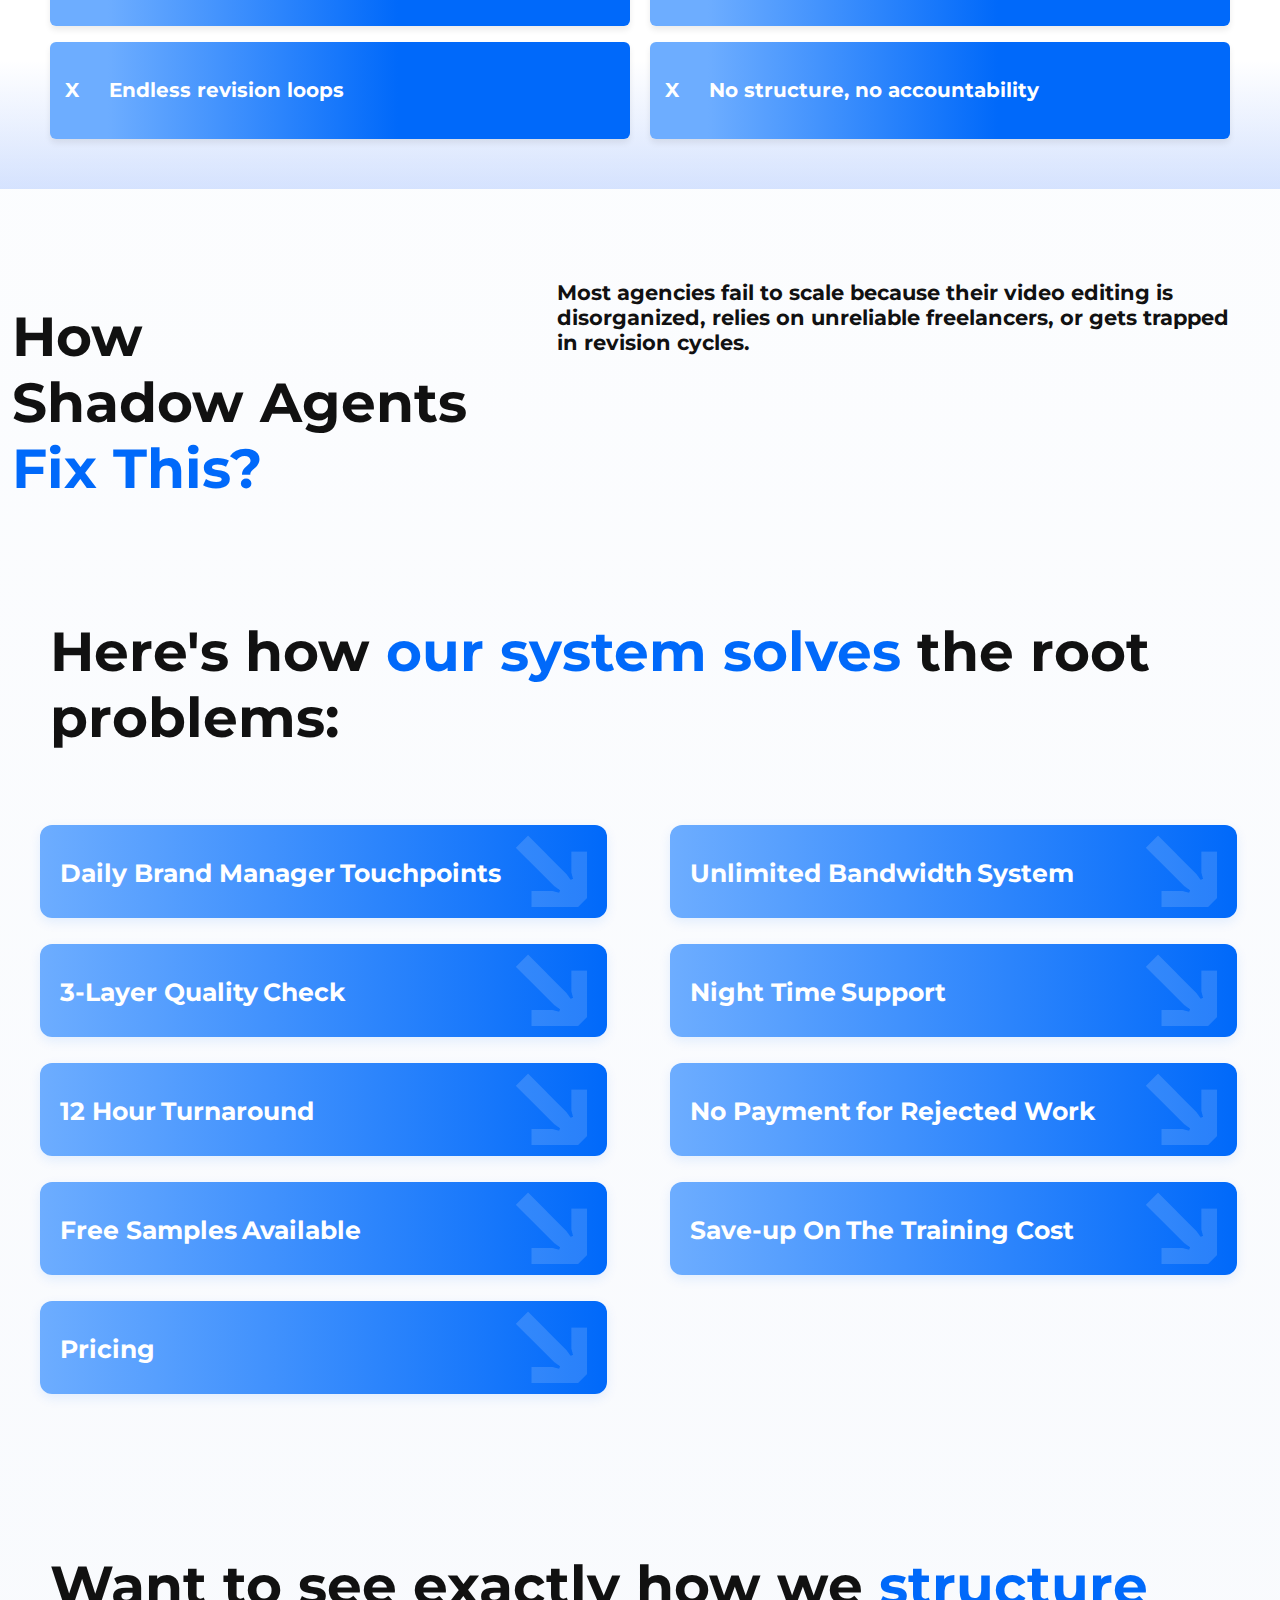
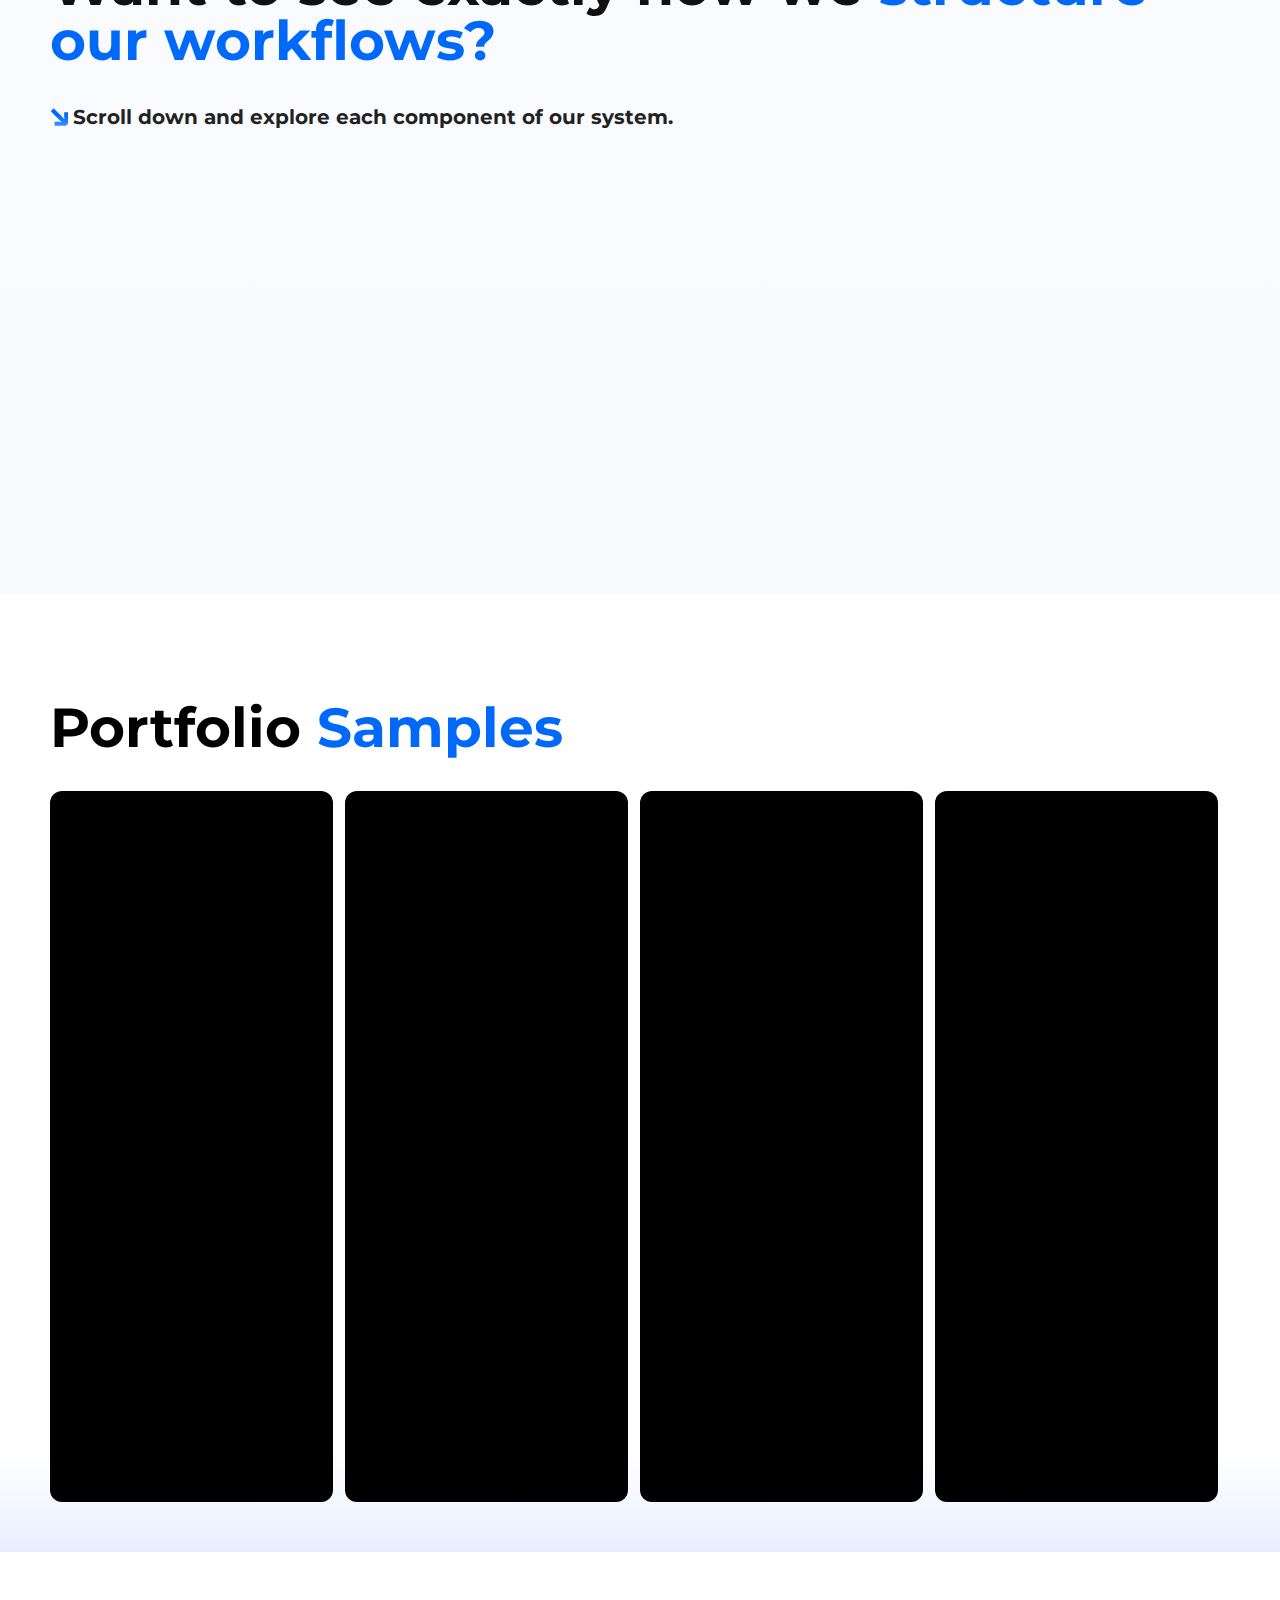
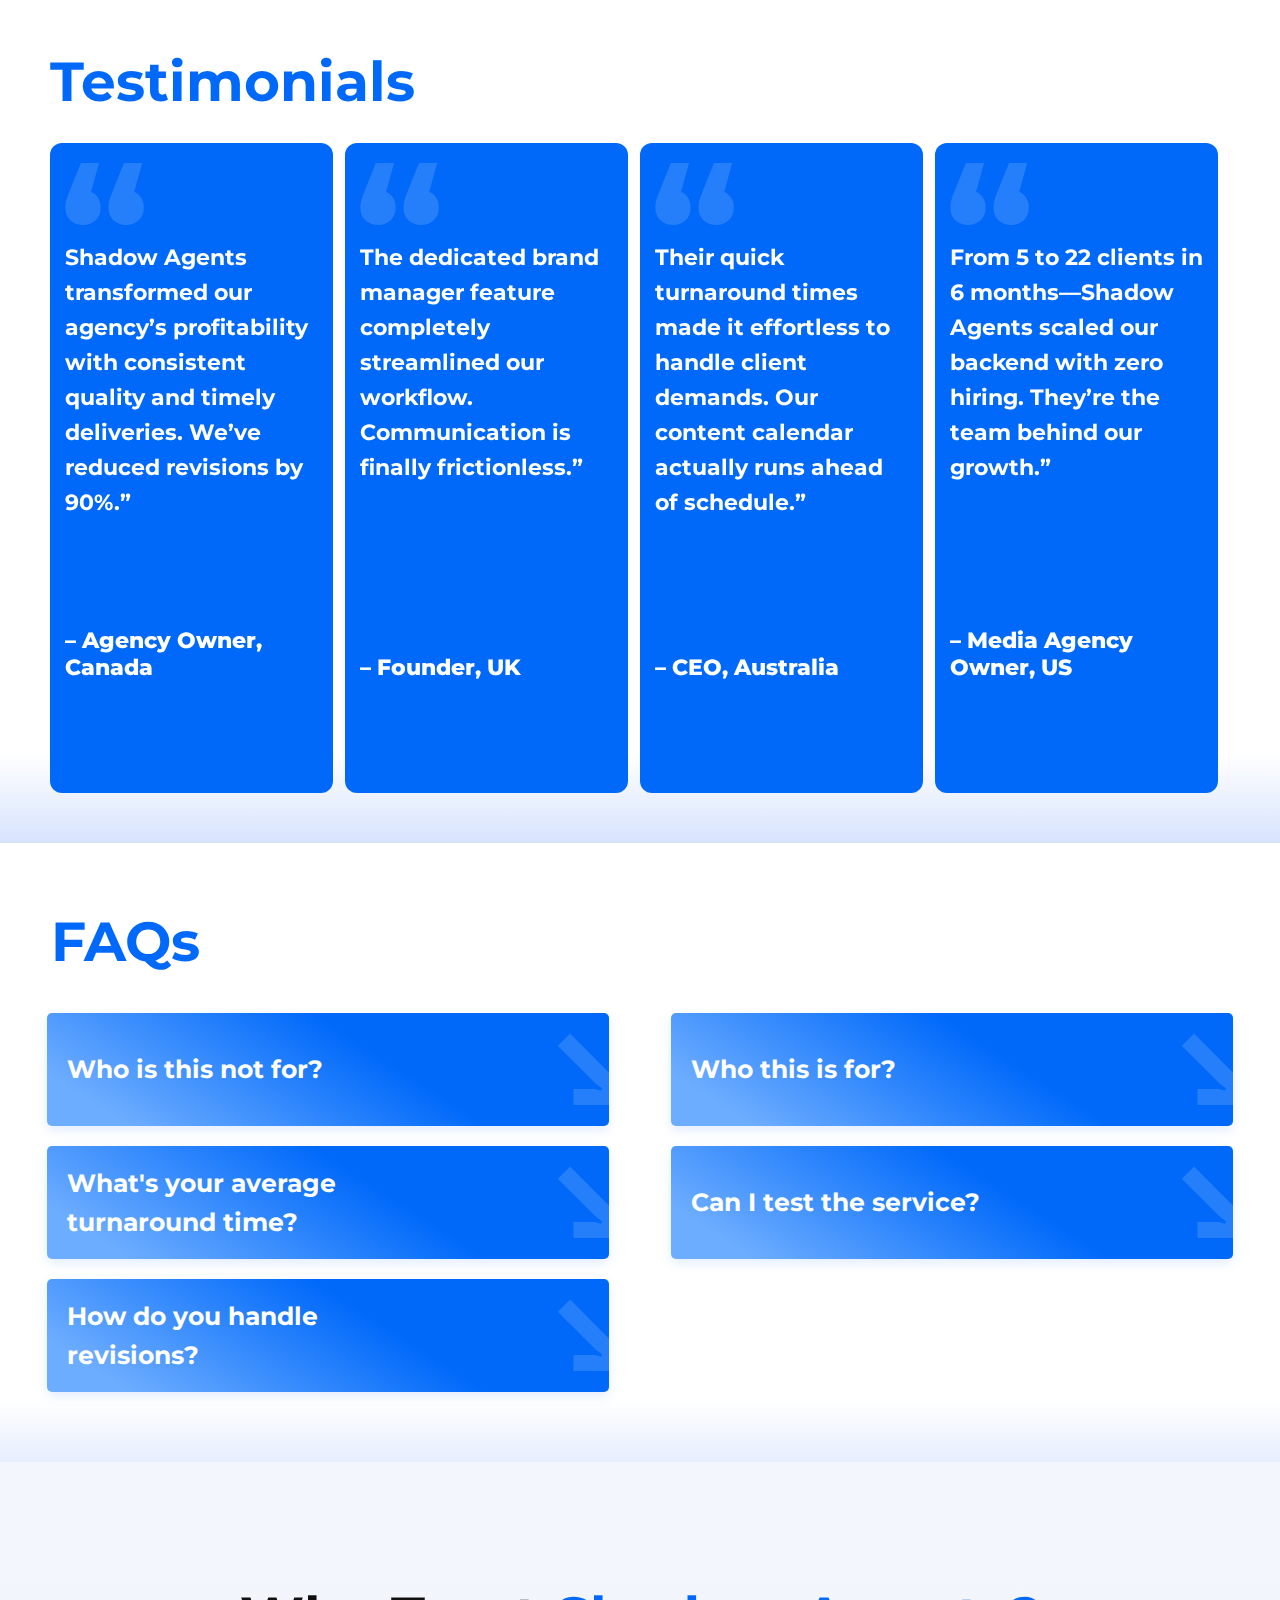
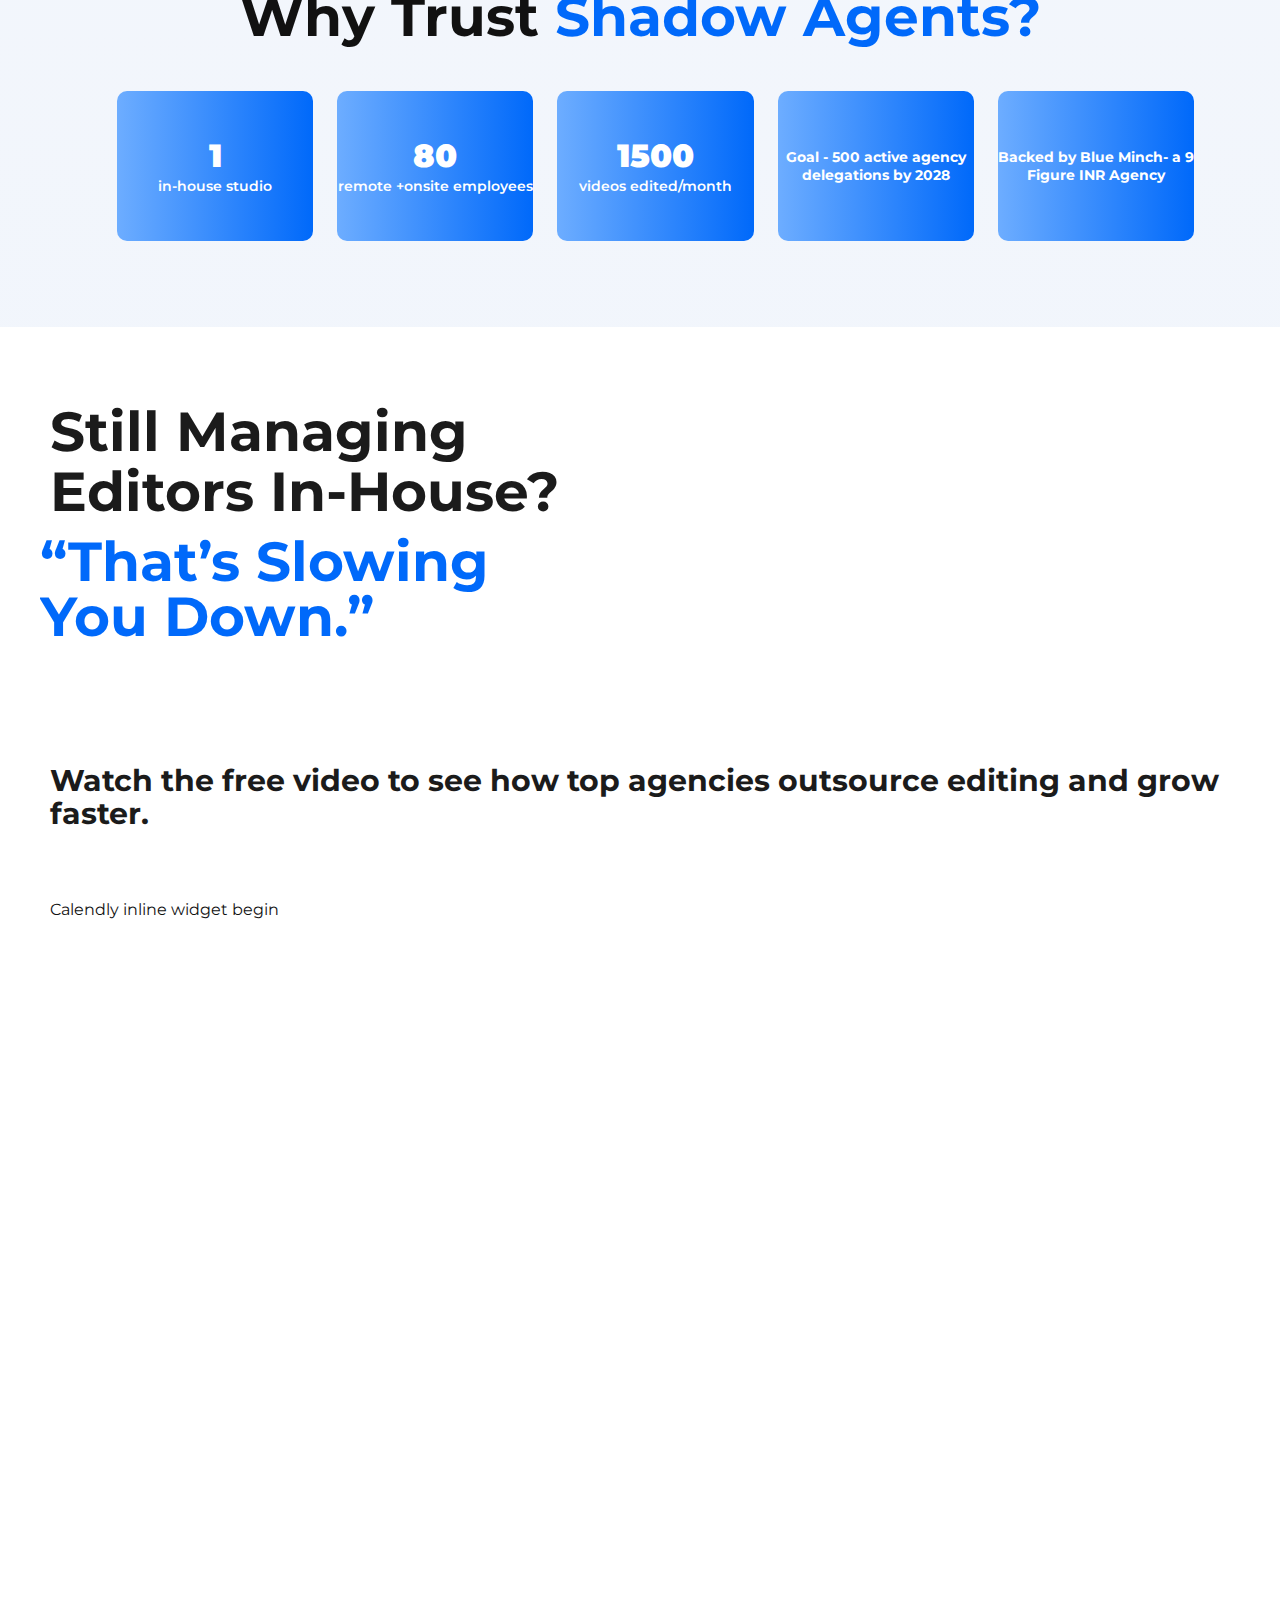
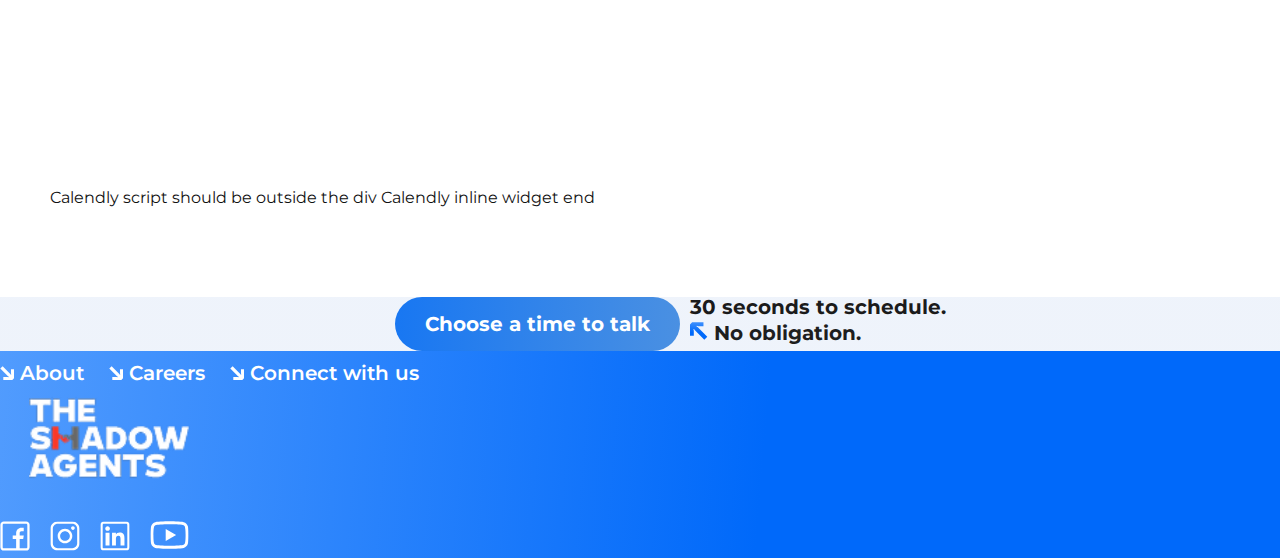
<file: index4.html>
<!DOCTYPE html>
<html lang="en">
<head>
    <meta charset="UTF-8">
    <meta name="viewport" content="width=device-width, initial-scale=1.0">
    <title>Document</title>
    <link href="https://fonts.googleapis.com/css2?family=Montserrat:wght@400;600;700&amp;display=swap" rel="stylesheet">
    <link href="https://cdn.jsdelivr.net/npm/bootstrap@5.3.6/dist/css/bootstrap.min.css" rel="stylesheet" integrity="sha384-4Q6Gf2aSP4eDXB8Miphtr37CMZZQ5oXLH2yaXMJ2w8e2ZtHTl7GptT4jmndRuHDT" crossorigin="anonymous">
    <link rel="stylesheet" href="style.css">

</head>
<body>

<div class="main-header">
     <header class="container">
       <div class="d-flex justify-content-between align-items-center text-center">
          <div class="logo">
             <img src="logo.png" alt="The Shadow Agents Logo">
          </div>
          <nav class="">
            <ul class="nav-links">
              <li><a href="#" class="nav-link active">Home</a></li>
              <li><a href="#about" class="nav-link">About</a></li>
              <li><a href="#contact" class="nav-link">Contact</a></li>
            </ul>
            <div class="menu-toggle">
              <span></span>
              <span></span>
              <span></span>
            </div>
          </nav>
       </div>
     </header>
</div>

<!-- <div class="">
  <header class="main-header">
    <div class="container">
      <div class="logo">
        <img src="logo.png" alt="The Shadow Agents Logo">
      </div>
      <nav class="navbar">
        <ul class="nav-links">
          <li><a href="#" class="nav-link active">Home</a></li>
          <li><a href="#about" class="nav-link">About</a></li>
          <li><a href="#contact" class="nav-link">Contact</a></li>
        </ul>
        <div class="menu-toggle">
          <span></span>
          <span></span>
          <span></span>
        </div>
      </nav>
    </div>
  </header>
</div> -->

<div class="container hero-padding">
  <div class="row flex-lg-nowrap">

    <div class="col-lg-6 col-md-12">
      <div class="d-flex flex-column justify-content-between left-text">
        <div class="hero-text">
          <h2>Agencies who scale <br> don’t do editing.</h2>
          <p class="quote">“They delegate <br> it—smartly.”</p>
        </div>
        <div class="bottom-text">
          <p class="subtext">Let us be your <br> silent growth engine.</p>
        </div>
      </div>
    </div>

    <div class="col-lg-6 col-md-12">
      <img src="Group 46.png"class="img-thumbnail border-0" alt="Video Thumbnail">
       <div class="cta">
        <button class="btn"><a href="https://www.youtube.com/watch?v=HTHX3xqWhn4">Watch how it works!</a> </button>
        <div class="cta-text">Get your <br> free video here.</div>
      </div>
      
    </div>

  </div>
</div>

  <!-- <div class="containers">
    <div class="text-content">
      <h1>Agencies who scale <br> don’t do editing.</h1>
      <div class="quote">“They delegate <br> it—smartly.”</div>
      <div class="subtext">Let us be your <br> silent growth engine.</div>
    </div>
    <div class="video-content">
      <div class="video" id="videoContainer" style="position: relative; cursor: pointer;">
      <img src="Frame 17.png" alt="Video Thumbnail" id="videoThumbnail">
</div>
      <div class="cta">
        <button class="btn"><a href="https://www.youtube.com/watch?v=HTHX3xqWhn4">Watch how it works!</a> </button>
        <div class="cta-text">Get your <br> free video here.</div>
      </div>
    </div>
  </div> -->

  <section class="fail-section section">
    <div class="container">
      <div class="left">
        <h1 class="main-heading" >Why Most</h1>
        <span class="main-heading2">Outsourcing <span class="highlights"> Fails?</span></span>
      </div>
      <div class="right">
        <div class="box">
          <!--<svg width="20" height="20" fill="none" stroke="#fff" stroke-width="3" stroke-linecap="round" stroke-linejoin="round"><line x1="18" y1="6" x2="6" y2="18"/><line x1="6" y1="6" x2="18" y2="18"/></svg>-->
          <span class="cross">X</span> No dedicated point of contact
        </div>
        <div class="box">
                  <span class="cross">X</span> Editors juggling 5+ clients
        </div>
        <div class="box">
          
         <span class="cross">X</span> Missed deadlines
        </div>
        <div class="box">
          <span class="cross">X</span> Inconsistent quality
        </div>
        <div class="box">
          <span class="cross">X</span> Endless revision loops
        </div>
        <div class="box">
          
          <span class="cross">X</span> No structure, no accountability
        </div>
      </div>
    </div>
    <div class="gradient-bar"></div>
  </section>


  <section class="section">
    <div class="SA-text">
      <h2 class="shadow-heading">
        <span class="heading-line">How</span>
        <span class="heading-line">Shadow Agents</span>
        <span class="highlight-gradient heading-line">Fix This?</span>
      </h2>
  
        <p class="SA_description">
        Most agencies fail to scale because their video editing is disorganized, relies on unreliable freelancers, or gets trapped in revision cycles.
        </p>
    </div>
  
      <h3 class="system-heading">
        Here's how <span class="system-break">our system solves</span> the root problems:
      </h3>
      
  <div class="card-container">
      <div class="info-card">
        <!--<input type="checkbox" class="toggle"> -->
        <div class="card-header">
  
          <span class="feature-heading">
            <!--<img src="Brand_manager_touchpoint.png" class="f11" alt="">-->
  
            <span class="feature-line">Daily Brand Manager</span>
            <span class="feature-line">Touchpoints</span>
          </span>
          
          <img src="arrw.png">
         <!-- <span class="arrow-icon">➥</span>-->
        </div>
        <div class="card-body">
          <p>
            <span class="dot">●</span> You get a dedicated Brand Manager who meets with you twice daily—once for new briefs and once for feedback. Two calls per day ensure minimal back-and-forth and full alignment on briefs and revisions. Your Brand Manager becomes your remote project manager.
          </p>
        </div>
     
    </div>
    
  <!-- Unlimited Bandwidth -->
  <div class="info-card">
    <div class="card-header">
      <span class="feature-heading">
       <!--img src="unlimited_bandwith.png" class="f22" alt=""> -->
  
        <span class="feature-line">Unlimited Bandwidth</span>
        <span class="feature-line">System</span>
      </span>
      <img src="arrw.png" alt="arrow" />
    </div>
    <div class="card-body">
      <p >
        <span class="dot">●</span> A Dedicated Team handles your account exclusively, so there’s no multitasking or missed context. While the dedicated team handles all routine work, the ‘Variable Team’ and the ‘Emergency Team’ handles workload spikes, ensuring nothing slips.
      </p>
    </div>
  
  </div>
  
  <!-- 3-Layer Quality Check -->
  <div class="info-card">
    <div class="card-header">
      <span class="feature-heading">
        <span class="feature-line">3-Layer Quality</span>
        <span class="feature-line">Check</span>
      </span>
      <img src="arrw.png" alt="arrow" />
    </div>
    <div class="card-body">
      <p >
        <span class="dot">●</span> Every video asset is reviewed by the Team Lead, HOD and your Brand Manager before it reaches you. No file is delivered without three human eyes confirming it.

      </p>
    </div>
  </div>
  
  <!-- Night Time Support -->
  <div class="info-card">
    <div class="card-header">
      <span class="feature-heading">
        <span class="feature-line">Night Time</span>
        <span class="feature-line">Support</span>
      </span>
      <img src="arrw.png" alt="arrow" />
    </div>
    <div class="card-body">
      <p >
        <span class="dot">●</span> Need revisions late in the day? We’re still online.  The ‘Night Team’ works till 1:00 AM IST, so your late-night requests are handled by morning.

      </p>
    </div>
  
  </div>
  
  <!-- 12 Hour Turnaround -->
  <div class="info-card">
    <div class="card-header">
      <span class="feature-heading">
        <span class="feature-line">12 Hour</span>
        <span class="feature-line">Turnaround</span>
      </span>
      <img src="arrw.png" alt="arrow" />
    </div>
  
    <div class="card-body">
      <p >
        <span class="dot">●</span> With a robust system of multiple teams and a streamlined process, we ensure we are never late to deliver. With 12 Hour Turnaround guarantee, get most standard edits back within the same day.

      </p>
    </div>
  </div>
  
  <!-- No Payment for Rejected Work -->
  <div class="info-card">
    <div class="card-header">
      <span class="feature-heading">
        <span class="feature-line">No Payment</span>
        <span class="feature-line">for Rejected Work</span>
      </span>
      <img src="arrw.png" alt="arrow" />
    </div>
    <div class="card-body">
      <p >
        <span class="dot">●</span> If you don’t like it, you don’t pay for it. Customer satisfaction is something that we value the most, so if the work is off-brief or unsatisfactory, you don’t pay.

      </p>
    </div>
  </div>
  
  <!-- Free Samples Available -->
  <div class="info-card">
    <div class="card-header">
      <span class="feature-heading">
        <span class="feature-line">Free Samples</span>
        <span class="feature-line">Available</span>
      </span>
      <img src="arrw.png" alt="arrow" />
    </div>
    <div class="card-body">
      <p >
        <span class="dot">●</span> At Shadow Agents the first video is always free. We’ll edit a sample video for free to take you through our process.
      </p>
    </div>
  </div>
  
  <!-- Save-up On The Training Cost -->
  <div class="info-card">
    <div class="card-header">
      <span class="feature-heading">
        <span class="feature-line">Save-up On</span>
        <span class="feature-line">The Training Cost</span>
      </span>
      <img src="arrw.png" alt="arrow" />
    </div>
    <div class="card-body">
      <p >
        <span class="dot">●</span> We absorb the cost of onboarding and training new editors dedicated to your brand. We take up all the hassle while you sit back and enjoy an automated process.
      </p>
    </div>
  </div>
  
  <!-- Pricing -->
  <div class="info-card">
    <div class="card-header">
      <span class="feature-heading">
        <span class="feature-line">Pricing</span>
      </span>
      <img src="arrw.png" alt="arrow" />
    </div>
    <div class="card-body">
      <p >
        <span class="dot">●</span> “Our pricing surprises most clients—schedule a call to discover why.”
      </p>
    </div>
  </div>
  </div>
      <div class="gradient-bar"></div>
  
  </section>

  <section class="section"> 
    <h1 class="flow">Want to see exactly how we <span class="high">structure our workflows?</span></h1>
    <div class="subheading">
      <img src="↙down.svg"> Scroll down and explore each component of our system.
    </div>
    
    <div class="scroll-box"></div>
    <div class="gradient-bar"></div>
  </section>
    
  
  <section class="portfolio-section section">
    <h2 class="portfolio-heading">Portfolio <span class="highlight">Samples</span></h2>
  
    <div class="portfolio-wrapper">
      <div class="portfolio-track" id="portfolioTrack">
  
        <div class="portfolio-card">
          <iframe src="https://www.youtube.com/embed/24H4TU8l-BE?rel=0"
          style="top: 0; left: 0; width: 100%; height: 100%; position: absolute; border: 0;"
          allowfullscreen
          allow="accelerometer *; clipboard-write *; encrypted-media *; gyroscope *; picture-in-picture *; web-share *;">
        </iframe>
          <button class="portfolio-scroll-btn"><img src="Group 35.png" alt="Next"></button>
        </div>
  
        <div class="portfolio-card">
          <iframe src="https://www.youtube.com/embed/ZyNLVeHz3bo?rel=0"
          style="top: 0; left: 0; width: 100%; height: 100%; position: absolute; border: 0;"
          allowfullscreen 
          allow="accelerometer *; clipboard-write *; encrypted-media *; gyroscope *; picture-in-picture *; web-share *;">
        </iframe>
          <button class="portfolio-scroll-btn"><img src="Group 35.png" alt="Next"></button>
        </div>
  
        <div class="portfolio-card">
          <iframe width="100%" height="100%" src="https://www.youtube.com/embed/SsXvvYuSTVI" title="YouTube video player" frameborder="0" allow="accelerometer; autoplay; clipboard-write; encrypted-media; gyroscope; picture-in-picture; web-share" referrerpolicy="strict-origin-when-cross-origin" allowfullscreen></iframe>
          <button class="portfolio-scroll-btn"><img src="Group 35.png" alt="Next"></button>
        </div>
  
        <div class="portfolio-card">
          <iframe width="100%" height="100%" src="https://www.youtube.com/embed/kcVaSXJ1ylc?si=MhWg7x3ItF2D-3Ls" title="YouTube video player" frameborder="0" allow="accelerometer; autoplay; clipboard-write; encrypted-media; gyroscope; picture-in-picture; web-share" referrerpolicy="strict-origin-when-cross-origin" allowfullscreen></iframe>
          <button class="portfolio-scroll-btn"><img src="Group 35.png" alt="Next"></button>
        </div>
  
      </div>
    </div>
    <div class="gradient-bar"></div>
  </section>
  
  <section class="testimonial-section section">
    <h2 class="testimonial-heading">Testimonials</h2>
  
    <div class="testimonial-wrapper">
      <div class="testimonial-track" id="testimonialTrack">
  

    <div class="testimonial-card">
  <img src="quote.svg" alt="Person Image" class="quote-icon-img" />
  <img src="pin.png" class="pin" />
  <p class="testimonial-text">Shadow Agents transformed our agency’s profitability with consistent quality and timely deliveries. We’ve reduced revisions by 90%.”</p>
  <strong class="testimonial-author">– Agency Owner, Canada</strong>
  <button class="scroll-btn" data-url="https://example.com/founder-uk"><img src="Group 35.png" /></button>
</div>

  
        <div class="testimonial-card">
          <img src="quote.svg" alt="Person Image" class="quote-icon-img" />
          <img src="pin.png" class="pin" />
          <p class="testimonial-text">The dedicated brand manager feature completely streamlined our workflow. Communication is finally frictionless.”<br /><br /></p>
          <strong class="testimonial-author">– Founder, UK</strong>
          <button class="scroll-btn" data-url="https://example.com/founder-uk"><img src="Group 35.png"></button>
          </div>
  
        <div class="testimonial-card">
          <img src="quote.svg" alt="Person Image" class="quote-icon-img" />
          <img src="pin.png" class="pin" />
          <p class="testimonial-text">Their quick turnaround times made it effortless to handle client demands. Our content calendar actually runs ahead of schedule.”<br /><br /></p>
          <strong class="testimonial-author">– CEO, Australia</strong>
          <button class="scroll-btn" data-url="https://example.com/ceo-australia"><img src="Group 35.png"></button>
          </div>
  
        <div class="testimonial-card">
          <img src="quote.svg" alt="Person Image" class="quote-icon-img" />
          <img src="pin.png" class="pin" />
          <p class="testimonial-text">From 5 to 22 clients in 6 months—Shadow Agents scaled our backend with zero hiring. They’re the team behind our growth.”<br /><br /></p>
          <strong class="testimonial-author">– Media Agency Owner, US</strong>
          <button class="scroll-btn" data-url="https://example.com/media-agency-us"><img src="Group 35.png"></button>
          </div>
  
      </div>
    </div>
    <div class="gradient-bar"></div>
  </section>
  

 
  <section class="faqs section">
    <h2 class="outsourcing"><span class="highlight4">FAQs</span></h2>
  
     <div class="faq-container">
    <div class="faq-set">
      <div class="faq-trigger" data-target="faq1">
        <span class="faq-title">
          <span class="faq-line">Who is this not for?</span>
          </span>
        <img src="arrw.png" class="faq-arrow" />
      </div>
      <div class="faq-answer" id="faq1" style="display: none;">
        <div class="faq-body">
          <p><span class="faq-dot">●</span>  Shadow Agents is not for brands looking for one-time edits or individual creators with infrequent volume. We work exclusively with agencies that require consistent monthly delivery.</p>
        </div>
      </div>
    </div>
    
    <div class="faq-set">
      <div class="faq-trigger" data-target="faq2">
        <span class="faq-title">
          <span class="faq-line">Who this is for?</span>
        </span>
        <img src="arrw.png" class="faq-arrow">
      </div>
      <div class="faq-answer" id="faq2" style="display: none;">
        <div class="faq-body">
          <p><span class="faq-dot">●</span> Built for agencies that want white-label editing support with full bandwidth and dedicated resources. Ideal for growth-stage agencies and B2B production consultants.</p>
        </div>
      </div>
    </div>
  
    <div class="faq-set">
      <div class="faq-trigger" data-target="faq3">
        <span class="faq-title">
          <span class="faq-line">What's your average</span>
          <span class="faq-line"> turnaround time?</span>
        </span>
        <img src="arrw.png" class="faq-arrow">
      </div>
      <div class="faq-answer" id="faq3" style="display: none;">
        <div class="faq-body">
          <p><span class="faq-dot">●</span> Most standard edits are returned within 12 hours. Revisions happen even faster.</p>
        </div>
      </div>
    </div>
  
    <div class="faq-set">
      <div class="faq-trigger" data-target="faq4">
        <span class="faq-title">
          <span class="faq-line">Can I test the service?</span>
        </span>
        <img src="arrw.png" class="faq-arrow">
      </div>
      <div class="faq-answer" id="faq4" style="display: none;">
        <div class="faq-body">
          <p><span class="faq-dot">●</span> Yes, we offer free sample edits to help you evaluate our workflow and quality before committing.</p>
        </div>
      </div>
    </div>
  
    <div class="faq-set">
      <div class="faq-trigger" data-target="faq5">
        <span class="faq-title">
          <span class="faq-line">How do you handle</span>
          <span class="faq-line"> revisions?</span>
        </span>
        <img src="arrw.png" class="faq-arrow">
      </div>
      <div class="faq-answer" id="faq5" style="display: none;">
        <div class="faq-body">
          <p><span class="faq-dot">●</span> We incorporate feedback via the Brand Manager within the same day. If you still don’t like the result, you don’t pay.</p>
        </div>
      </div>
    </div>
    </div>
  
    <div class="gradient-bar"></div>
  </section>

  <section class="section">
    <div class="boxes">
      <h2>Why Trust <span class="highlight">Shadow Agents?</span></h2>
        <div class="small-boxes">
          <div class="sm-boxes"><p class="number"> 1 </p> 
          <span class="description">in-house studio</span>
        </div>
        <div class="sm-boxes">
          <p class="number">80</p> 
          <span class="description">remote +onsite employees</span>
        </div>
        <div class="sm-boxes">
          <p class="number">1500</p> 
          <span class="description">videos edited/month</span>
        </div>
        <div class="sm-boxes"> <span>Goal - 500 active agency delegations by 2028</span></div>
        <div class="sm-boxes"><span>Backed by Blue Minch- a 9 Figure INR Agency</span></div>
      </div>
    </div>
    <div class="gradient-bar"></div>
  </section>


<section class="booking-section section">

  <h2 class="booking-heading">
    <span class="line1">Still Managing<br>Editors In-House?</span><br />
    <span class="line2">“That’s Slowing <br> You Down.”</span>
  </h2>
  

  <p class="subtext2">
    Watch the free video to see how top
    agencies outsource editing and grow faster.
  </p>



  Calendly inline widget begin
  <div class="calendly-inline-widget"
       data-url="https://calendly.com/seo-blueminch/30min?hide_event_type_details=1&hide_gdpr_banner=1"
       style="min-width:320px; height:630px;">
  </div>
  Calendly script should be outside the div
  <script type="text/javascript" src="https://assets.calendly.com/assets/external/widget.js" async></script>
  Calendly inline widget end
  <div class="gradient-bar"></div>
</section>
  
<div class="time">
  <button class="cta-button">Choose a time to talk</button>
  <div class="text-group">
    <span class="info">30 seconds to schedule.</span>
    <span class="arrow">
      <img src="arrow-down.svg" alt="arrow icon" /> No obligation.
    </span>
  </div>
</div>



  <footer>
    <div class="footer-content">
      <div class="footer-logo">
    <img src="logo.png" class="logo" alt="The Shadow Agents Logo" />
     </div>
      <ul class="footer-links">
        <li><a href="#"><img src="darrow.svg" alt=""> About</a></li>
        <li><a href="#"><img src="darrow.svg" alt=""> Careers</a></li>
        <li><a href="#"><img src="darrow.svg" alt=""> Connect with us</a></li>
      </ul>
    </div>
  
    <div class="footer-bottom">
      <div class="social-icons">
        <a href="https://business.facebook.com/latest/?asset_id=537182212821345&business_id=1038278881086242&nav_ref=profile_plus_admin_tool "><img src="facebook.svg" alt="Facebook" /></a>
        <a href="https://www.instagram.com/shadowagents1?igsh=bjg5bXFlNXhlMmtt&utm_source=qr"><img src="instagram.svg" alt="Instagram" /></a>
        <a href="https://www.linkedin.com/company/106462802/admin/dashboard/"><img src="linkedin.svg" alt="LinkedIn" /></a>
        <a href="https://www.youtube.com/@ShadowAgents-j1n"><img src="youtube.svg" alt="YouTube" style="height: auto; width: 39px; margin-top: -5px;" /></a>
      </div>
      <p>Copyright 2025. All Rights Reserved.</p>
    </div>
  </footer>

      
      <script src="script.js"></script>
      <script>
        document.querySelector('.menu-toggle').addEventListener('click', function () {
          document.querySelector('.nav-links').classList.toggle('show');
        });
      </script>
      
      
</body>
</html>
</file>
<file: style.css>
@import url('https://fonts.googleapis.com/css2?family=Montserrat:wght@400;700&display=swap');
*{
  font-family: 'Montserrat', sans-serif;
}

/* 0069FA */
.row, .col{
   margin: 0 !important;
   padding: 0 !important;
}


.flow-img{
  width: -webkit-fill-available;
}
.copyr {
  text-align: center;
  color: #000;
  font-size: 16px;
  font-weight: 700;
}
.hero-bg{
  background: linear-gradient(to top, #0051ff27 0%, #ffffff 23%);
}
.footer-menu {
  padding: 0px !important;
}
 /* .arw {
  margin-right: -35px;
 } */
.img-svg {
 width: 20px;
    height: 20px;
    margin-right: 10px;
 }
.testimonial-text {
  flex-grow: 1;
  font-size: 28px;
  font-weight: bold;
  line-height: 40px;
  margin: 0px;
  margin-top: 18px;
}
.testimonial-author {
  font-size: 22px;
  font-weight: 800;
  color: #fff;
  margin-bottom: 97px;
}
.line1 {
    display: block;
    font-weight: 700;
    font-size: 55px;
    line-height: 75px;
    color: #1b1b1b;
    margin-bottom: 10px;
  margin-left: 0;

  }
.img-thumbnail {
    padding: .25rem;
    background-color: var(--bs-body-bg);
    border: var(--bs-border-width) solid var(--bs-border-color);
    border-radius: var(--bs-border-radius);
    max-width: 115%;
    height: auto;
}
.btn {
  display: inline-block;
  padding: 10px 25px;
  /* background: linear-gradient(90deg, #6DADFF, #0069FA); */
  background: linear-gradient(to right, #6DADFF 0%, #6DADFF 10%, #0069FA 83%);
  color: #fff;
  font-weight: 600;
  border-radius: 43px;
  text-decoration: none;
    outline: none;
    border: none;
  }  

#videoThumbnail{
  width: 85%; 
  height: auto;
}

  .btn a{
    text-decoration: none;
    color: white;
    font-size: 20px;
  }
  .quote {
    font-size: 75px;
    font-weight: 700;
    /* background: linear-gradient(90deg, #6DADFF, #0069FA); */
    background: #0069FA;
    -webkit-background-clip: text;
    -webkit-text-fill-color: transparent;
    background-clip: text;
    color: transparent;
    text-align: left; /* default for mobile */
    padding: 10px 0px;
    line-height: 1.0;
  }
  


.flow {
  font-weight: 700;
  font-size: 55px;
  line-height: 1;
}
.high {
  /* background: linear-gradient(90deg, #6DADFF, #0069FA); */
  background: #0069FA;
  -webkit-background-clip: text;
  -webkit-text-fill-color: transparent;
  background-clip: text;
  color: transparent;
}
.subheading {
  font-weight: 700;
  font-size: 20px;
  margin-top: 20px;
  margin-bottom: 15px;
  display: flex;
  align-items: center;
  gap: 5px;
  color: #222;
}
.subheading svg {
  width: 20px;
  height: 20px;
  fill: #0066ff;
}
.scroll-box {
  /* border: 1px solid #0066ff; */
  border-radius: 6px;
  /* padding: 20px; */
  height: 400px;
  overflow-y: auto;
  box-sizing: border-box;
  /* scrollbar-width: none;  Firefox
  -ms-overflow-style: none; */
  /* background: linear-gradient(to right, #6DADFF, #0069FA); */
}

@media (max-width: 480px) {
  .calendly-inline-widget{
        min-width: 262px !important;
  }
}
/* Responsive adjustments */
@media (max-width: 600px) {
.img-thumbnail{
  width: 100%;
}
  .flow {
    font-size: 30px;
    margin-left: 0px;
    width: fit-content;
    font-weight: 700;
  }
  .mob {
    display: none;
  }
  .scroll-box {
    height: 200px;
    /* padding: 15px; */
  }
  .btn a{
    text-decoration: none;
    color: white;
    font-size: 15px;
  }
  .subheading{
    font-size: 22px;
  }
  
  #videoThumbnail{
    width:100%;
    height:auto;
  }
}

.boxes {
  margin: auto;
  padding: 20px;
  justify-content: center;
}

.boxes h2 {
  margin-bottom: 20px;
  text-align: center;
  font-size: 55px;
  font-weight: 700;
}

.small-boxes {
  display: flex;
      gap: 24px;
      justify-content: center;
      padding-bottom: 10px;
      margin-left: 31px;
      padding: 16px;
  
}

.sm-boxes {
  width: 300px;
  height: 150px;
  font-size: 14px;
  background: linear-gradient(90deg, #6DADFF, #0069FA);
  color: white;
  border-radius: 10px;
  font-weight: 700;
  display: flex; /* Add this */
  flex-direction: column; /* Uncomment or add */
  align-items: center;
  justify-content: center; /* Uncomment or add */
  text-align: center;
  transition: transform 0.3s ease;
  box-sizing: border-box;
}


.sm-boxes:hover {
  transform: scale(1.05);
}

/* Number Styling */
.number {
  font-size: 32px;
  font-weight: 900;
  margin: 0;
  padding: 0;
}

/* Description Styling */
.description {
  font-size: 14px;
  font-weight: 600;
  margin-top: 2px;
}

/* Responsive Design */


@media screen and (max-width: 768px) {
  .boxes {
    width: 98%;
    padding: 3px;

  }
  .flow-img {
    width: 75%;
    /* transform: scale(4); */
    transform-origin: top;
    /* overflow: visible; */
    transform: scale(4) translateX(3%);
    overflow-x: hidden;
  }
  .scroll-box {
    overflow-x: hidden;
  }
  .boxes h2 {
    font-size: 30px;
    font-weight: 700;
    text-align: left;
    /* margin-left: 3px; */
  }

  .small-boxes {
    display: grid;
    grid-template-columns: 1fr 1fr;
    grid-template-rows: auto auto auto;
    gap: 10px;
    margin: 0;
    padding: 0px;
  }

  .sm-boxes {
    width: 100%;
    padding: 10px;
  }

  .small-boxes .sm-boxes:nth-child(5) {
    grid-column: span 2;
  }
  .flow{
    font-size: 30px !important;
  }
  .subheading{
    font-size: 15px;
    line-height: 1.1;
  }
}

/* Header & Navbar */
body {
  font-family: 'Segoe UI', sans-serif;
  margin: 0;
  padding: 0;
  background: linear-gradient(to bottom, #ffffff, #eef3fb);
  color: #111;
}

.containers {
  display: flex;
  justify-content: space-between;
  align-items: center;
  padding: 50px 50px;
  flex-wrap: wrap;
}

.text-content {
  max-width: 55%;
}
.hero-text h2 {
  font-size: 55px;
  font-weight: 600;
  line-height: 1.1;
  margin: 0px;
}

.text-content h1 {
  font-size: 75px;
  font-weight: 700;
  line-height: 1.1;
  margin: 0px;
}

.quote {
  color: #1877f2;
  font-size: 55px;
  font-weight: 700;
  margin: 20px 0;
  line-height: 1;
}

.subtext {
  /* margin-top: 161px; */
  font-size: 35px;
  font-weight: 700;
  line-height: 1;
}

.video-content {
  max-width: 45%;
  text-align: center;
  margin-top: -8px;
}
.video iframe {
width: 100%;
aspect-ratio: 16/9;
border-radius: 10px;
margin:20px 0;
}

.video-box {
  border: 2px solid #1877f2;
  border-radius: 12px;
  overflow: hidden;
  box-shadow: 0 4px 8px rgba(0,0,0,0.1);
}

.video-box img {
  width: 100%;
  height: auto;
  display: block;
}

.cta {
  display: flex;
  justify-content: space-around;
  margin-top: 30px;
  align-items: center;
}
.hero-padding {
  padding-top: 70px;
  padding-bottom: 70px;
}

.left-text{
  gap: 75px;
}
.cta-text {
  font-size: 20px;
  font-weight: bold;
  text-align: left;
  line-height: 1.3;
}

.cta-text::before {
  content: '';
  display: inline-block;
  width: 15px;
  height: 15px;
  background-image: url('/arrow-down.svg');
  background-size: contain;
  background-repeat: no-repeat;
  margin-bottom: 0px;
  margin-right: 5px;
}


/* for macbook */
@media (min-width: 800px) and (max-width: 1200px) {
  .hero-text h2 {
    font-size: 40px;
  }
  .boxes h2 {
    font-size: 40px;
  }
  .quote {
    font-size: 40px;
    margin: 0;
  }
   .subtext {
    margin-top: 20px;
    font-size: 25px;
    font-weight: 700;
    margin-bottom: 40px;
  }
  .left-text{
    gap: 60px;
  }
  .cta .btn a{
     font-size: 18px;
  }
  .cta-text{
    font-size: 18px;
  }
  .hero-padding{
    padding-top: 40px;
    padding-bottom: 40px;
  }
  .box {
    font-size: 16px !important;
  }
  .main-heading2, .main-heading, .highlights, .shadow-heading {
    font-size: 40px !important;
  }
  .flow{
    font-size: 40px;
  }
  .portfolio-heading, .highlight{
    font-size: 40px !important;
  }
  .testimonial-heading {
    font-size: 40px !important;
  
  }
  .testimonial-card {
    padding: 10px !important;
  }
  .testimonial-text {
    font-size: 20px !important;
}
.testimonial-author {
  font-size: 20px;
}
.line1{
  font-size: 40px !important;
  line-height: 1.2 !important;
}
.line2{
  font-size: 40px !important;
  line-height: 1.1 !important;
}
.time{
  flex-direction: column;
}
.footer-one {
    width: 15% !important;
  }

}

@media (max-width: 900px) {
  .containers {
    flex-direction: column;
    padding: 20px 20px;
  }
  .line1, .line2{
  font-size: 30px !important;
  line-height: 1.2 !important;
}
  .text-content, .video-content {
    max-width: 100%;
  }
  .text-content h1 {
    font-size: 36px;
    margin-left: -18px;
  }
  .hero-text h2 {
    font-size: 30px;
  }
  .quote {
    font-size: 30px;
    margin: 0;
  }
  .left-text {
    gap: 0;
  }
  .hero-padding {
  padding-top: 20px;
  padding-bottom: 20px;
}
  .cta {
    flex-direction: column;
  justify-content: center;
  margin-top: 30px;
  align-items: center;
  gap: 10px;
}
  .cta-text {
    display: inline-flex;
    flex-direction: row;
    white-space: nowrap;
    gap: 0px;
    font-size: 18px;
    margin-top: 10px;

  }
  .subtext {
    margin-top: 20px;
    font-size: 20px;
  font-weight: 700;
  margin-bottom: 40px;

}

  .cta-text br {
    display: none;
  }
  .cta-text::before {
    content: '';
  display: inline-block;
  width: 15px;
  height: 15px;
  background-image: url('/arrow-down.svg');
  background-size: contain;
  background-repeat: no-repeat;
  margin-bottom: 0px;
  margin-right: 0px;
  margin-top: 5px;
  }
  
}


/* Header & Navbar */
.main-header {
background: linear-gradient(to right, #0069FA, #0047a9);
padding: 15px 0px;
position: sticky;
top: 0;
z-index: 1000;
}

.header-container {
display: flex;
justify-content: space-between;
align-items: center;
max-width: 1200px;
/* margin: auto; */
}

.logo img {
height: 50px;
}

.navbar {
display: flex;
align-items: center;
}

.nav-links {
list-style: none;
display: flex;
gap: 5px;
text-align: center;
/* margin: 4px 0; */
/* padding: 0; */
}
ul{
  margin: 0 !important;
}

.nav-link {
color: white;
text-decoration: none;
font-weight: 600;
transition: opacity 0.5s ease;
padding: 2px 20px;
}

.nav-link:hover{
background-color: #FFFFFF;
color: black;
/* padding: 2px 8px; */
border-radius: 50px;
}
.active{
background-color: #FFFFFF;
color: black;
/* padding: 2px 8px; */
border-radius: 50px;
}

.menu-toggle {
display: none;
flex-direction: column;
cursor: pointer;
gap: 4px;
}

.menu-toggle span {
width: 25px;
height: 3px;
background: white;
display: block;
}

/* Mobile styles */
@media (max-width: 768px) {
.nav-links {
display: none;
flex-direction: column;
background: #0069FA;
position: absolute;
top: 65px;
right: 20px;
width: 200px;
border-radius: 8px;
padding: 10px 0;
}

.nav-links.show {
display: flex;
}

.menu-toggle {
display: flex;
}
}

.outsourcing {
  font-size: 35px;
  font-weight: 700;
  line-height: 1.4;
  text-align: left;      /* Mobile default */
  padding: 0 1px;
  margin-bottom: 19px;

}

.card-container {
  display: grid;
  gap: 2px 0px; /* Space between cards */
  padding: 3px;
  align-items: start;
}

.shadow-heading {
  font-size: 30px;
  font-weight: 700;
  line-height: 1.4;
  text-align: left; /* Mobile default */
  padding: 0 0px;
  margin-left: 0px;

}

/* "Fix This?" gradient style */
.highlight-gradient {
  display: block; /* Breaks onto next line on mobile */
  /* background: linear-gradient(90deg, #6DADFF, #0069FA); */
  background: #0069FA;
  -webkit-background-clip: text;
  -webkit-text-fill-color: transparent;
  background-clip: text;
  color: transparent;
}


.system-heading {
  font-size: 35px;
  font-weight: 700;
  text-align: left;
  line-height: 1.2;
  padding: 16px 0px;
  margin-left: 0px;
}

.system-break {
  display: block;
  /* background: linear-gradient(90deg, #6DADFF, #0069FA); */
  background: #0069FA;
  -webkit-background-clip: text;
  -webkit-text-fill-color: transparent;
  background-clip: text;
  color: transparent;
}


.feature-heading {
  display: ruby;
  flex-direction: column;
  margin-top:2px;
  }

  .feature-line {
    display: block;
  }
  
  .info-card {
    background: linear-gradient(90deg, #6DADFF, #0069FA);
    border-radius: 12px;
    color: white;
    margin-bottom: 20px;
    box-shadow: 0 4px 12px rgba(0, 105, 250, 0.1);
    overflow: hidden;
    font-family: 'Montserrat', sans-serif;
  }
  
  
  
  .card-header {
    display: flex;
    justify-content: space-between;
    align-items: center;
    padding: 10px 20px;
    font-weight: 700;
    /* font-size: 18px; */
    cursor: pointer;
  }


  .card-body {
    background: #ffffff;
    color: #1b1b1b;
    font-weight: bold;
    padding: 18px 20px;
    font-size: 15px;
    line-height: 1.6;
    display: none;
    border-top: 1px solid #e0e0e0;
  }
  
  .dot {
    color: #1a73e8;
    margin-right: 6px;
    font-size: 18px;
    transform: translateY(2px);
  }




.highlight4
    {
      /* background: linear-gradient(90deg, #6DADFF, #0069FA); */
      background: #0069FA;
      -webkit-background-clip: text;
      -webkit-text-fill-color: transparent;
      background-clip: text;
      color: transparent;
      border: 1px solid black;
      border-style: hidden;
      font-weight: 700;
      font-size: 30px;
      line-height: 40px;
        letter-spacing: 0%;

        }
      

        @media (min-width: 1024px){
          .highlight4{
            font-size: 55px;
            font-weight: 700;
            margin-left: 0px;
          }
        }

/* FAQ Header Row (clickable block) */
.faq-trigger {
  display: flex;
  justify-content: space-between;
  align-items: center;
  padding: 20px 20px;
  font-weight: 700;
  font-size: 30px;
  cursor: pointer;
  width: 100%;
}

/* FAQ Question Text Layout */
.faq-title {
  display: flex;
  flex-direction: column;
  font-size: 20px;
  line-height: 1.3;
}

.faq-line {
  display: block;
  font-size: 25px;
  width: fit-content;
}

.faq-answer {
  background: #ffffff;
  color: #1b1b1b;
  padding: 18px 20px;
  display: none;
  font-weight: bold;
  font-size: 15px;
  line-height: 1.6;
  border-top: 1px solid #e0e0e0;
}
.faq-body {
  padding: 0;
}

/* Dot before each answer line */
.faq-dot {
  color: #1a73e8;
  margin-right: 6px;
  font-size: 18px;
  display: inline-block;
  transform: translateY(2px);

}

.faqs {
  padding: 40px 0px;
  background: linear-gradient(to top, #0051ff27 -10%, #ffffff 10%);
}

.faq-set {
background: linear-gradient(33deg, #6DADFF 11%, #0069FA 60%);
  border-radius: 5px;
  margin-bottom: 20px;
  padding: 0;
  box-shadow: 0 4px 12px rgba(0, 105, 250, 0.12);
  overflow: hidden;
  color: white;
  font-family: 'Montserrat', sans-serif;
  width: 99%;
}

.faq-container {
  display: grid;
  align-items: start;
  margin-top: 40px;
}

.faq-trigger {
  display: flex;
  justify-content: space-between;
  align-items: center;
  padding: 20px 20px;
  font-weight: 700;
  font-size: 30px;
  cursor: pointer;
  /* width: 91%;\ */
}

.faq-line {
  display: block;
  font-size: 25px;
  width: fit-content;
}


.faq-title {
  flex-direction: column;
  gap: 6px;
}

/* Fail Section Style */

.fail-section {
  /* background: #f8f9fc; */
    background: linear-gradient(to top, #0051ff27 0%, #ffffff 23%);
  font-family: 'Montserrat', sans-serif;
  font-size: 28px;
  font-weight: 700;
  color: #111;
  margin: 0 0 20px 0;
  line-height: 1.3;
}
.acc{
  background: linear-gradient(to top, #0051ff27 0%, #ffffff 10%);

}

 /* .container {
  max-width: 100%;
  display: flex;
  gap: 60px;
  flex-wrap: wrap;
  align-items: flex-start;
  justify-content: space-between;
} */



.left {
  flex: 1 1 40%;
  margin-top: -40px;

}

 .main-heading {
  line-height: 1.2;
  font-size: 55px;
  font-weight: 700;
  text-align: left;
  padding: 0 0px;
  margin-bottom: 6px;
    
}
.main-heading2 {
  line-height: 1.2;
  font-size: 55px;
  font-weight: 700;
  text-align: left;
  padding: 0 0px;
  margin-bottom: 6px;
    
}

.highlights {
  font-weight: 700;
  font-size: 55px;
  /* background: linear-gradient(90deg, #6DADFF, #0069FA); */
  background: #0069FA;
    -webkit-background-clip: text;
    -webkit-text-fill-color: transparent;
    background-clip: text;
    color: transparent;
}

.fail-section .right {
  flex: 1 1 50%;
  display: grid;
  grid-template-columns: repeat(2, 1fr);
  gap: 16px 20px;
  min-width: 300px;
}

 .box {
  background: linear-gradient(to right, #6DADFF 10%, #0069FA 60%);
    color: #fff;
    border-radius: 6px;
    padding: 0px 15px;
    font-weight: 700;
    font-size: 20px;
    display: flex;
    align-items: center;
    gap: 30px;
    box-shadow: 0 4px 6px rgb(0 0 0 / 0.08);
    /* width: 85%; */
    height: 97px;
}


@media (max-width: 480px) {
  .mb-con{
  display: block !important;
}
  .scroll-btn {
    position: absolute;
    bottom: 15px;
    left: 50%;
    transform: translateX(-50%);
    border: none;
    border-radius: 20px;
    padding: 5px 15px;
    color: white;
    font-size: 18px;
    cursor: pointer;
    user-select: none;
    transition: background 0.3s ease;
    width: 204px;
    height: 40px;
    top: 560px !important;
    background: rgb(255 255 255 / 10%);
}
.testimonial-author {
    font-size: 22px;
    font-weight: 800;
    color: #fff;
    margin-bottom: 190px;
}
  .faq-container{
          margin-top: 0px !important;
        }
}

/* Responsive Styling */
@media (max-width: 768px) {
   /* .container {
    flex-direction: column;
  } */

  .fail-section ,
  .highlights {
    font-size: 30px;
    line-height: 1.1;
    }
    .highlights{
    white-space: nowrap;
    }
    .main-heading {
  line-height: 1;
  font-size: 30px;
  font-weight: 700;
  text-align: left;
  padding: 0 0px;
  margin-bottom: 6px;
}
.main-heading2 {
  line-height: 1.2;
  font-size: 30px;
  font-weight: 700;
  text-align: left;
  padding: 0 0px;
  margin-bottom: 6px;
  display: flex;
  gap: 10px;
}
   .right {
    grid-template-columns: repeat(2, 1fr);
    margin-top: 20px;
  }

 .box {
    font-size: 13px;
    /* padding: 15px; */
    gap: 10px;
    height: 70px;
  }

  .box svg {
    width: 16px;
    height: 16px;
  }
  .fail-section {
    padding: 58px 18px;
    /* background: #f8f9fc; */
    font-family: 'Montserrat', sans-serif;
    font-size: 28px;
    font-weight: 700;
    color: #111;
    margin: 0 0 20px 0;
    line-height: 1.3;
}

.left{
  margin:0px;
}

}


.testimonial-section {
  padding: 40px 20px;
  font-family: 'Montserrat', sans-serif;
background: linear-gradient(to top, #0051ff27 -2%, #ffffff 10%);
}

.testimonial-heading {
  font-size: 30px;
  font-weight: 700;
  /* background: linear-gradient(90deg, #6DADFF, #0069FA); */
  background: #0069FA;
  -webkit-background-clip: text;
  -webkit-text-fill-color: transparent;
  background-clip: text;
  color: transparent;
  margin-bottom: 18px;
  text-align: left;
}

.testimonial-wrapper {
  overflow: hidden;
  position: relative;
  width: 100%;
}

.testimonial-track {
  display: flex;
  transition: transform 0.5s ease-in-out;
  will-change: transform;
}

.testimonial-card {
  flex: 0 0 100%;
  box-sizing: border-box;
  /* background: linear-gradient(to right, #6DADFF, #0069FA); */
  background: #0069FA;
  border-radius: 12px;
  /* padding: 35px 25px; */
  color: #fff;
  min-height: 650px;
  position: relative;
  display: flex;
  flex-direction: column;
  justify-content: space-between;
  text-align: left;
}

 .pin {
  width: 20px;
  height: 20px;
  position: absolute;
  top: -9px;
  left: 1px;

}

.quote-icon-img {
  width: 79px;
  height: 72px;
  /* margin-bottom: 20px; */
  opacity: 3.3;
}

.testimonial-card {
  flex: 0 0 100%;
  width: 391px;
  height: 650px;
 /* background: linear-gradient(to right, #6DADFF 10%, #0069FA 60%); */
 background: #0069FA;
  padding: 15px;
  box-sizing: border-box;
  border-radius: 12px;
  position: relative;
  /* top:10px; */
  margin-top: 10px;
}

.testimonial-card p {
  color: #FFFFFF;
  font-weight: bold;
  font-size: 22px;
    line-height: 35px;
    margin: 0px;
    margin-top: 10px;

}
.testimonialOne {
  color: #FFFFFF;
  display: block;
  margin-top: 15px;
  font-weight: 900;
}

.founder
{
  margin-top: 20px;
}

.scroll-btn {
  position: absolute;
  bottom: 15px;
  left: 50%;        
  transform: translateX(-50%);
  border: none;
  border-radius: 20px;
  padding: 5px 15px;
  color: white;
  font-size: 18px;
  cursor: pointer;
  user-select: none;
  transition: background 0.3s ease;
  width: 204px;
  height: 40px;
  top: 370px;
  background: rgb(255 255 255 / 10%);
}
.scroll-btn:hover {
  background: rgba(255,255,255,0.4);
}


.portfolio-section {
  padding: 40px 20px;
background: linear-gradient(to top, #0051ff27 -10%, #ffffff 10%);
  font-family: 'Montserrat', sans-serif;
}

.portfolio-heading {
  font-size: 30px;
  font-weight: 700;
  color: black;
  margin-bottom: 25px;
  text-align: left;
}

.portfolio-wrapper {
  overflow: hidden;
  position: relative;
  width: 100%;
}

.portfolio-track {
  display: flex;
  transition: transform 0.5s ease-in-out;
  will-change: transform;
}

.portfolio-card {
  flex: 0 0 100%;
  box-sizing: border-box;
  border-radius: 12px;
  overflow: hidden;
  position: relative;
  height: 660px;
  background: #000;
}

.portfolio-video {
  width: 100%;
  height: 100%;
  border: none;
}

.portfolio-scroll-btn {
  position: absolute;
  bottom: 15px;
  left: 50%;
  transform: translateX(-50%);
  border: none;
  border-radius: 20px;
  padding: 5px 15px;
  background: rgba(255, 255, 255, 0.1);
  width: 204px;
  height: 40px;
  cursor: pointer;
  z-index: 1111;
}

.portfolio-scroll-btn:hover {
  background: rgba(255, 255, 255, 0.3);
  font-size: 30px;
}


.highlight {
  font-size: 30px;
  font-weight: 700;
  /* background: linear-gradient(90deg, #6DADFF, #0069FA); */
  background: #0069FA;
  -webkit-background-clip: text;
  -webkit-text-fill-color: transparent;
  background-clip: text;
  color: transparent;
  text-align: left; /* default for mobile */
  padding: 0 0px;
  line-height: 1.4;
}
/*Portfolio scrollable*/
@media (max-width: 720px) {
  .portfolio-track {
    overflow-x: auto;
    scroll-snap-type: x mandatory;
    -webkit-overflow-scrolling: touch;
    display: flex;
    scroll-behavior: smooth;
  }

  .portfolio-card {
    flex: 0 0 100%;
    scroll-snap-align: start;
    min-width: 100%;
    margin-right: 0px;
  }

  .portfolio-scroll-btn {
    display: block;
    z-index: 1111;
  }
  /*Testimonial section*/
  .testimonial-wrapper {
    overflow-x: auto;
    scroll-snap-type: x mandatory;
    -webkit-overflow-scrolling: touch;
  }

  .testimonial-track {
    display: flex;
    flex-wrap: nowrap;
    transition: none; /* disable transform transition on mobile */
    gap: 0;
    scroll-snap-type: x mandatory;
  }

  .testimonial-card {
    flex: 0 0 100%;
    scroll-snap-align: start;
  }

  .scroll-btn {
    display: block; /* ensure scroll buttons appear */
  }
}
/* DESKTOP VIEW */
@media (min-width: 1024px) {
  .portfolio-heading{
    font-size: 55px;
    font-weight: 700;
  }
  .highlight{
    font-size: 55px;
    font-weight: 700;
  }
  .testimonial-heading{
    font-size: 55px;
    font-weight: 700;
  }

  .testimonial-track {
    transform: none !important;
    gap: 1%;
    justify-content:flex-start;
  }

  .testimonial-card {
    flex: 0 0 24%; /* Increased from 23% */
    max-width: 30%;
    min-height: 500px;
    height: 650px;
  }
/* 
  .testimonial-card {
    height: 711px;
    display: flex;
    flex-direction: column;
    justify-content: space-between;
  } */


  .testimonial-card:last-child {
    margin-right: 0;
  }

  .scroll-btn,
  .pin {
    display: none;
  }

  .quote-icon-img {
    font-size: 50px;
    /* margin-bottom: 25px; */
  }


  .portfolio-track {
    transform: none !important;
    gap: 1%;
    justify-content:flex-start;
  }
  .portfolio-card {
    flex: 0 0 24%; /* Increased from 23% */
    max-width: 30%;
    min-height: 500px;
    height: 711px;
  }

  .portfolio-card:last-child {
    margin-right: 0;
  }

  .portfolio-scroll-btn {
    display: none;
  }

}


.booking-heading {
  font-size: 26px;
  font-weight: 700;
  line-height: 1.4;
  text-align: left;
  color: #1b1b1b;
  margin-bottom: 20px;
  padding: 0 10px;
}

.line1 {
  display: block;
  font-weight: 700;
  font-size: 55px;
  line-height: 60px;
  letter-spacing: 0%;
  margin-left: 0;
}



.line2{
  display: block;
  font-weight: 700;
  margin-top: 8px;
  color: #0069FA;
  /* margin-left: -10px; */
  margin-top: -40px;
  font-size: 55px;
  line-height:40px;
  letter-spacing: 0%;
  /* background: linear-gradient(90deg, #6DADFF, #0069FA); */
  background: #0069FA;
  -webkit-background-clip: text;
  -webkit-text-fill-color: transparent;
  background-clip: text;
}
.subtext2 {
    color: #1b1b1b;
    font-weight: bold;
    line-height: 1.3;
    text-align: left;
    padding: 0 7px;
    margin-left: -7px;

}
.time {
  justify-self: center;
    font-weight: bold;
    line-height: 1.3;
    color: #1b1b1b;
}
.time span{
  white-space: nowrap;
}
.info, .arrow{
  font-size: 20px !important;
}
.time .arrow {
  display: block;
  align-items: center;
  gap: 6px;
  margin-top: 5px;
  color: #1E1E1E;
}

.cta-button {
  background: linear-gradient(to right, #1877f2, #4a90e2);
  color: white;
  font-size: 20px;
  font-weight: bold;
  padding: 15px 30px;
  border: none;
  border-radius: 40px;
  cursor: pointer;
}
.cta-button:hover {
  transform: translateY(-2px);
  box-shadow: 0 6px 16px rgba(0, 105, 250, 0.3);
}

@media (min-width: 450px) and (max-width: 769px) {
    .testimonial-card {
    height: 455px;
    min-height: 45px !important;
  }

  

}


@media screen and (min-width: 768px) {
  /* ========== CONTAINER ========== */
  .booking-section {
    display: grid;
    grid-template-columns: 1fr;
    gap: 40px;
    align-items: start;
    background: #fff;
    height: auto;
    position: relative;
  }
  
  /* ========== LEFT TEXT COLUMN ========== */
  .booking-heading {
    font-size: 30px;
    font-weight: 700;
    line-height: 1.4;
      /* line-height: 10; */
    text-align: left;
    color: #1b1b1b;
    margin-bottom: 20px;
    padding: 0;
  }
  
  
  
   .line2 {
    display: block;
    font-weight: 700;
    font-size: 55px;
    line-height: 55px;
    color: #0069FA;
    margin-bottom: 30px;
    max-width: fit-content;
    margin-left: -10px;
    white-space: nowrap;
  }
  
  .subtext2 {
    font-size: 30px;
    line-height: 1.1;
    color: #1b1b1b;
    text-align: left;
  }
  

  
  /* ========== RIGHT CALENDAR COLUMN ========== */
  .booking-calendar {
    text-align: center;
  }
  
  .booking-calendar img,
  .booking-calendar iframe,
  .booking-calendar .calendar-wrapper {
    max-width: 100%;
    height: auto;
  }
  
  .calendly-inline-widget{
    /* position: absolute; */
    height: 500px !important;
    margin-top: 289px;
  }
  
  .time{
    font-size: 20px;
    line-height: 1;
    gap: 10px;
  width: fit-content;
  display: flex;
          margin-left: 60px;
  }
  
  }

/* ========== FOOTER ========== */
footer {
  background: #f5f5f5;
  text-align: center;
}

.footer-content {
  background: linear-gradient(94.79deg, #6DADFF -20.55%, #0069FA 59.58%);
  border-radius: 10px;
  padding: 30px 20px;
  color: white;
  /* margin-left: -5px; */
  /* width: 92%; */

}
.footer-container {
  padding: 25px 0px;
  color: #ffffff;
        font-family: 'Montserrat', sans-serif;
        background: linear-gradient(94.79deg, #6DADFF -20.55%, #0069FA 59.58%);
}
.footer-links {
  list-style: none;
  padding: 0;
  text-align: justify;
}

.footer-links li {
  margin: 10px 0;
}

.footer-links a {
  color: white;
  text-decoration: none;
  font-weight: 600;
}

.social-icons {
  display: flex;
  justify-content: end;
  gap: 20px;
  margin-top: 15px;
}
.social-icons2 {
  display: flex;
  justify-content: center;
  gap: 20px;
  margin-top: 15px;
}
.mb-con{
  padding: 20px 0px;
}
.mb-con{
  display: none;
}
.social-icons img {
  width: 28px;
  height: 28px;
}
.social-icons2 img {
  width: 28px;
  height: 28px;
}

.footer-bottom p {
  font-weight: 600;
  color: #1b1b1b;
  margin-bottom:18px;
}
.footer-logo
  {
    margin-right:300px;
  }

  .SA_description{
    font-size: 22px;
    font-weight: bold;
    margin-bottom: 25px;
    line-height: 1.2;
    margin-left: 0px;
    }

@media screen and (min-width: 768px) {
  footer {
    color: #ffffff;
    /* padding: 30px; */
    font-family: 'Montserrat', sans-serif;
    background: linear-gradient(94.79deg, #6DADFF -20.55%, #0069FA 59.58%);


  }
 
  .footer-content {
    width: 100%;
    max-width: 1400px;
    margin: auto;
    display: flex;
    justify-content: space-between;
    align-items: flex-start;
    padding: 0;
    background: none;
    border-radius: 0;
    height: 125px;
    color: #ffffff;
    position: relative;
  }

  .footer-logo img {
    height: auto;
    width: 161px;
    margin-top: 27%;
    margin-left: 18%;
  }

  .footer-links {
    display: flex;
    flex-direction: row;
    gap: 25px;
    list-style: none;
    padding: 0;
    margin: 0;
    margin-top: 65px;
    margin-left: 470px;
    position: absolute;
  }
  
  .footer-links li a {
    color: #ffffff;
    text-decoration: none;
    font-size: 20px;
    font-weight: 600;
    transition: color 0.3s ease;
  }

  .footer-links li a:hover {
    color: #6DADFF;
  }

  .social-icons a img {
    width: 30px;
    height: 30px;
    filter: brightness(0) invert(1);
    transition: transform 0.3s ease;
  }

  .social-icons a:hover img {
    transform: scale(1.1);
  }

    .footer-bottom {
    display: none;
    margin-top: 30px;
    display: flex;
    justify-content: space-between;
    align-items: center;
    flex-wrap: wrap;
    max-width: 1400px;
    margin-left: auto;
    margin-right: auto;
  }

  .footer-bottom p {
    display: none;
    font-size: 14px;
    color: #bbb;
    margin-top: 60px;
    text-align: center;
    width: 100%;
  }

    .feature-line {
          display: inline;
          font-size: 25px;
        }
    .info-card {
          width: 90%;
          margin: 0 auto 24px auto;
        }
    
    .feature{
      width:65%;
    }
    
    .faq-title {
      flex-direction: column;
      gap: 6px;
    }
    .faq-line {
      display: inline;
    }
    
    .faq-answer {
      border: 1px solid #1a73e8;
      border-radius: 6px;
      background: #fff;
      margin-top: 10px;
      padding: 15px 20px;
      display: none;
    }
    
    
    .faq-set {
      width: 90%;
      margin: 0 auto 20px auto;
    }
    
    .faq-body{
      font-weight: bold;
      color: #1b1b1b;
    
    }
    .faq-dot {
      color: #1a73e8;
      margin-right: 8px;
      font-size: 18px;
    }

    .faq-container {
      display: grid;
      grid-template-columns: repeat(2, 1fr);
      align-items: start;
      margin-top: 40px;
      margin-right: -34px;
      margin-left: -34px;
  
    }

    .card-container {
      display: grid;
      grid-template-columns: repeat(2, 1fr); /* Two per row, responsive */
      gap: 2px 0px; /* Space between cards */
      padding: 3px;
      align-items: start;
      margin-left: -44px;
      margin-right: -41px;
    }


  }
  .section{
    padding: 50px 50px;
  }
  @media screen and (max-width: 768px){
    .section{
    padding: 40px 20px;
  }
   .footer-container {
    border-radius: 10px;
  }
  .SA_description{
        font-size: 15px !important; 
        font-weight: 700;
        margin-top: 15px;
       }
       .shadow-heading{
        line-height: 1.1;
        font-size: 35px !important;
       }
  }

  @media (min-width: 768px) {
    .shadow-heading {
         font-size: 55px;
         line-height: 1.2;
       }
     
       .highlight-gradient {
         display: inline;
       }
       .system-heading {
         font-size: 55px;
         font-weight: 700;
         text-align: left;
         margin-left: 0px;
       }
     
       .system-break {
         display: inline;
       }
     
       .feature-line {
         display: inline;
         font-size: 25px;
       }
     
       .feature-heading {
         flex-direction: row;
         gap: 5px;
       }
   .info-card {
         width: 90%;
         margin: 0 auto 24px auto;
       }

       .SA_description{
        font-size: 21px;
        font-weight: 700;
       }

       .SA-text{
        display:flex;
        margin-left: -38px;
        gap: 90px;
       }
       .heading-line{
        display: block;
        white-space: nowrap;
       }
   }


.whatsapp-float {
  position: fixed;
  bottom: 20px;
  right: 20px;
  z-index: 999;
  width: 60px;
  height: 60px;
  background-color: #25D366;
  border-radius: 50%;
  display: flex;
  align-items: center;
  justify-content: center;
  box-shadow: 0 2px 10px rgba(0,0,0,0.2);
  transition: transform 0.3s ease;
}

.whatsapp-float img {
  width: 30px;
  height: 30px;
}
.whatsapp-float:hover{
  background-color: #18ba53;
  transform: scale(1.05);
}

.see-more{
  margin-top: 10px;
  justify-self: right;
  margin-right: 30px;
  padding: 10px 25px;
  /* background: linear-gradient(90deg, #6DADFF, #0069FA); */
  background: linear-gradient(to right, #6DADFF 0%, #6DADFF 10%, #0069FA 83%);
  color: #fff;
  font-weight: 600;
  border-radius: 43px;
  text-decoration: none;
    outline: none;
    border: none;
    width: fit-content;
}
.see-more a{
  color: #fff;
  text-decoration: none;
}
@media screen and (max-width: 768px){
  .see-more{
    text-align: center;
    justify-self: center;
  }
}

section#contact-section {
  background: linear-gradient(132deg, rgba(109, 173, 255, 1) 0%, rgba(0, 105, 250, 1) 100%);
  padding: 30px 20px;
  border-radius: 10px;
  width: 100%;
  max-width: 400px;
  box-shadow: 0 8px 20px rgba(0, 0, 0, 0.1);
  transition: all 0.3s ease;
}

#contact-form {
  display: flex;
  flex-direction: column;
}

#contact-form input {
  background: transparent;
  border: none;
  border-bottom: 1px solid rgba(255, 255, 255, 0.4);
  padding: 12px 10px;
  margin-bottom: 20px;
  font-size: 14px;
  color: white;
  outline: none;
}

#contact-form input::placeholder {
  color: rgba(255, 255, 255, 0.8);
}

#submit-button {
  padding: 12px;
  border: none;
  border-radius: 25px;
  background-color: rgba(255, 255, 255, 0.2);
  color: white;
  font-size: 14px;
  font-weight: bold;
  cursor: pointer;
  transition: background 0.3s ease;
  width: 100%;
}

#submit-button:hover {
  background-color: rgba(255, 255, 255, 0.35);
}

#success-msg {
  margin-top: 15px;
  color: white;
  text-align: center;
  display: none;
  font-weight: bold;
}

#hidden_iframe {
  display: none;
}

@media (min-width: 768px) {
  section#contact-section {
    padding: 68px 35px;
    border-radius: 12px;
    max-width: 94%;
    margin: 28px 50px 44px -17px;
    height: 549px;

  }

  #contact-form input {
    font-size: 16px;
    margin-bottom: 24px;
  }

  #submit-button {
    font-size: 16px;
  }

  #contact-form{
    gap: 26px;
  }
}
</file>
